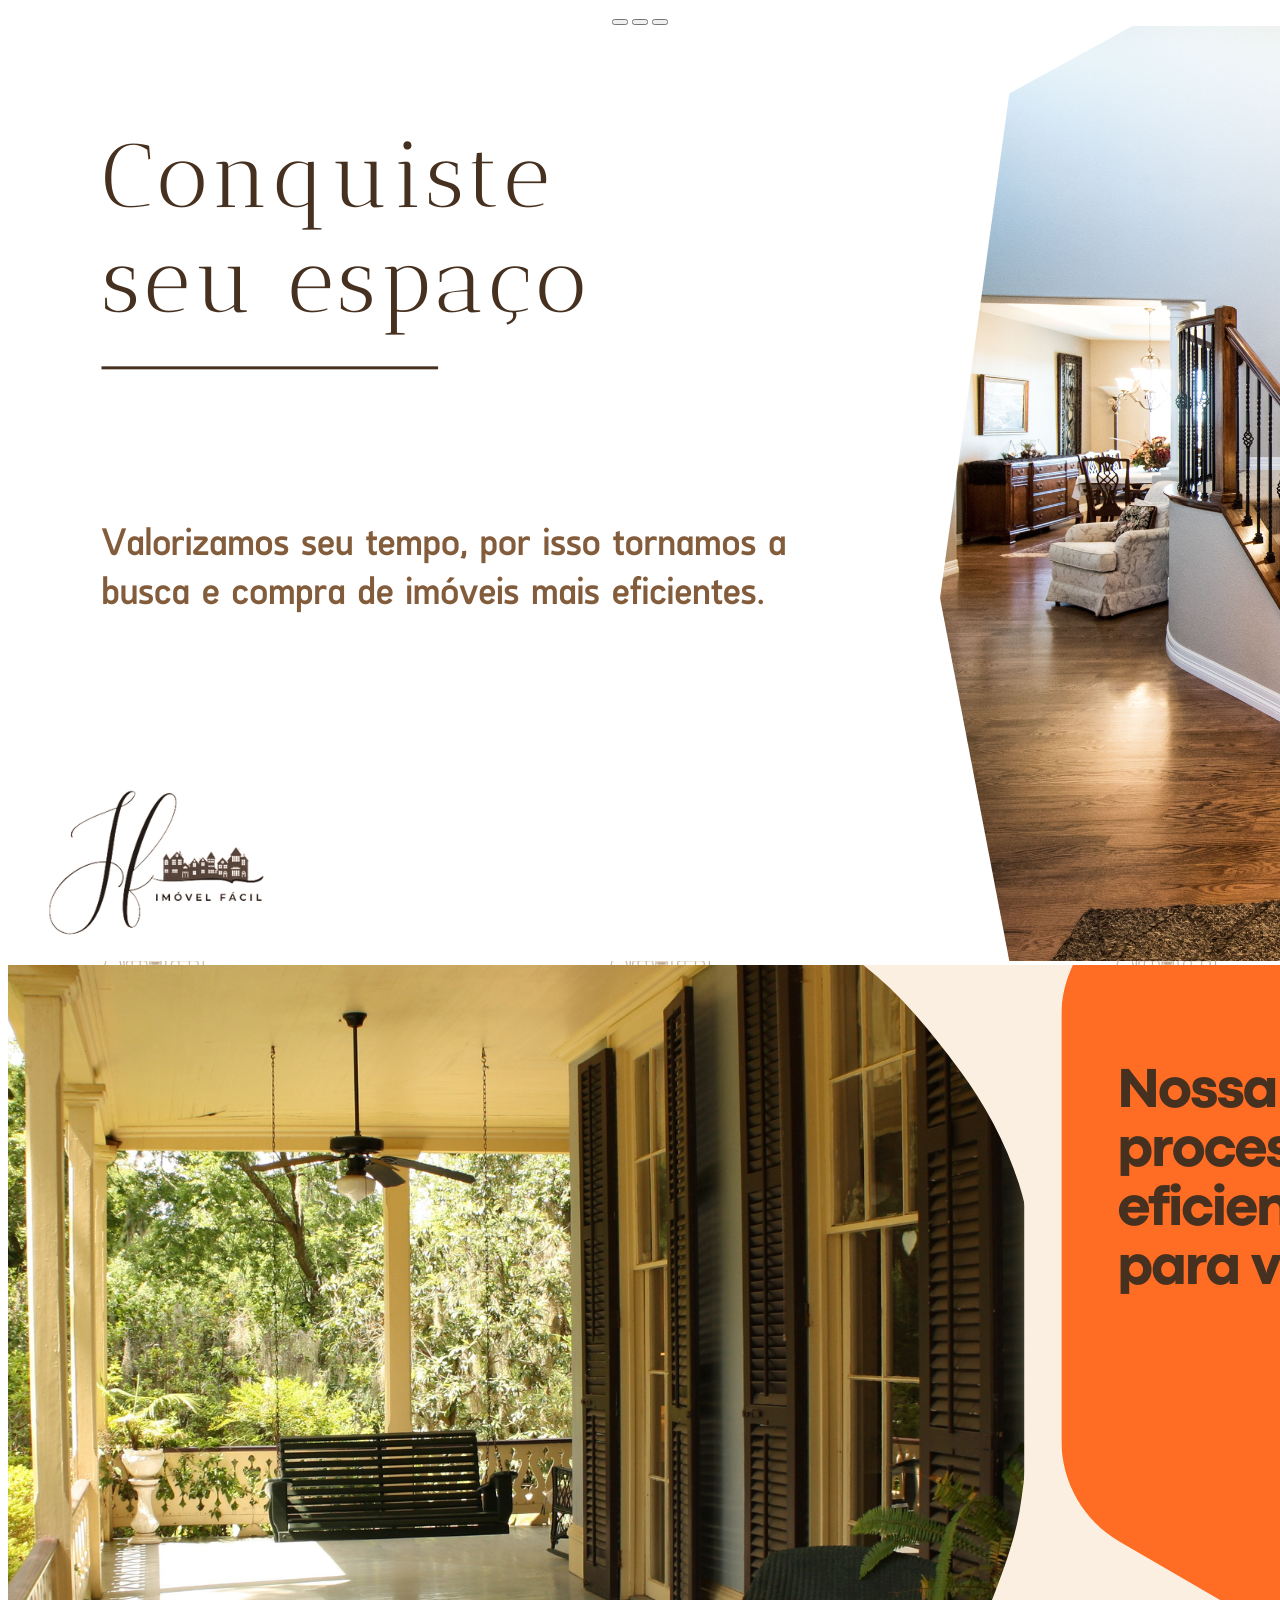
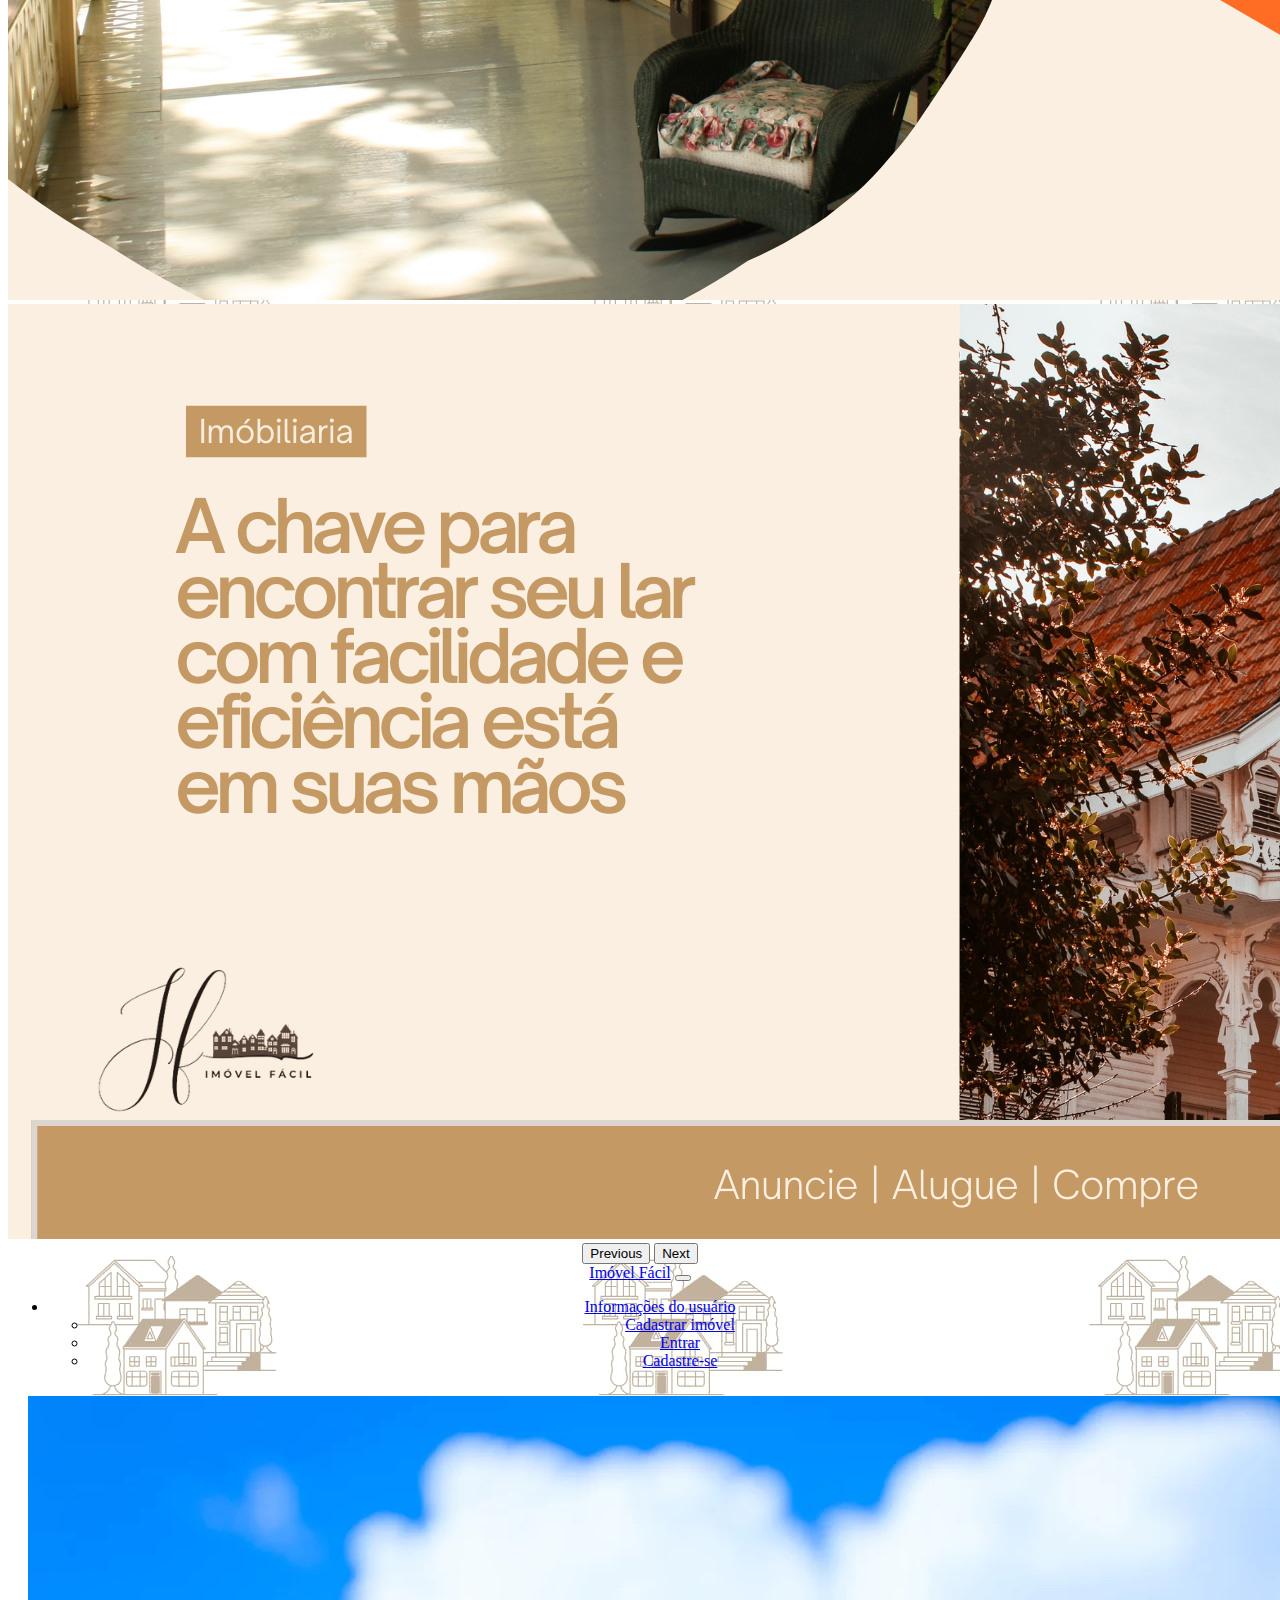
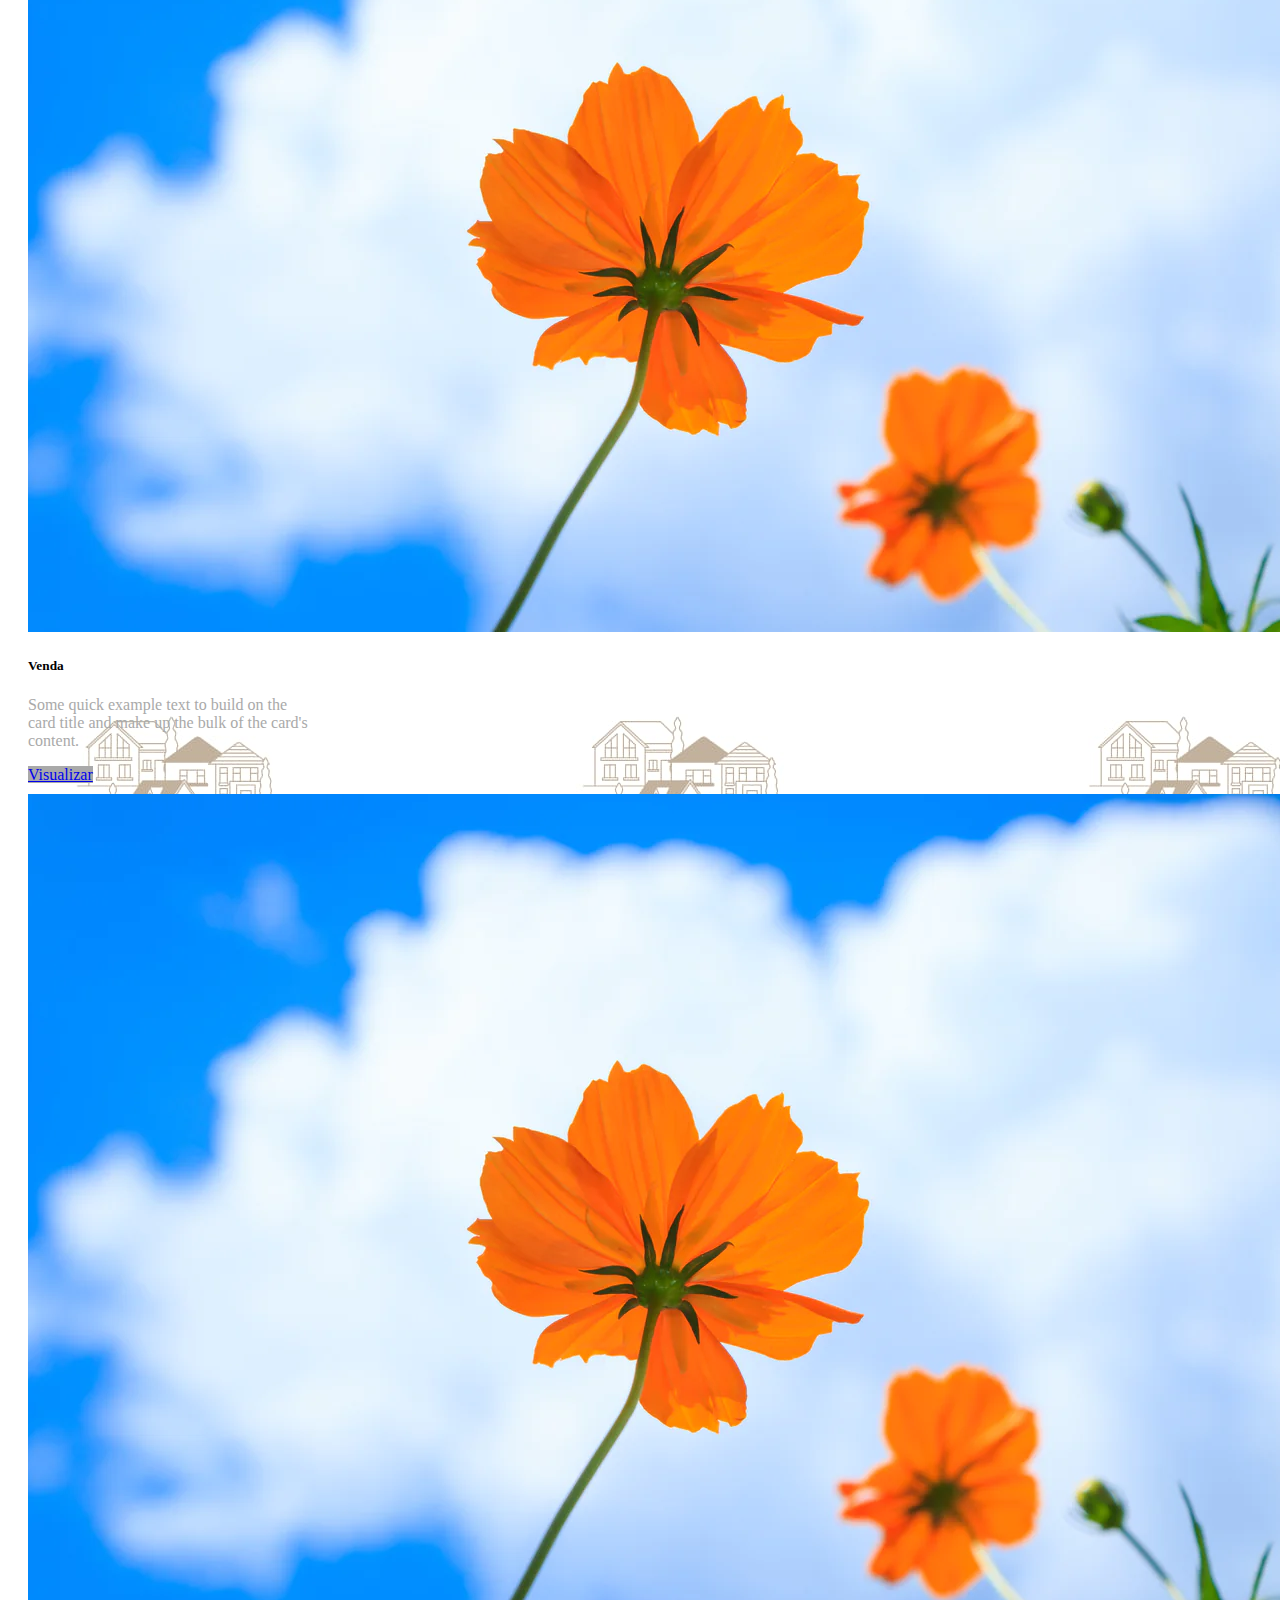
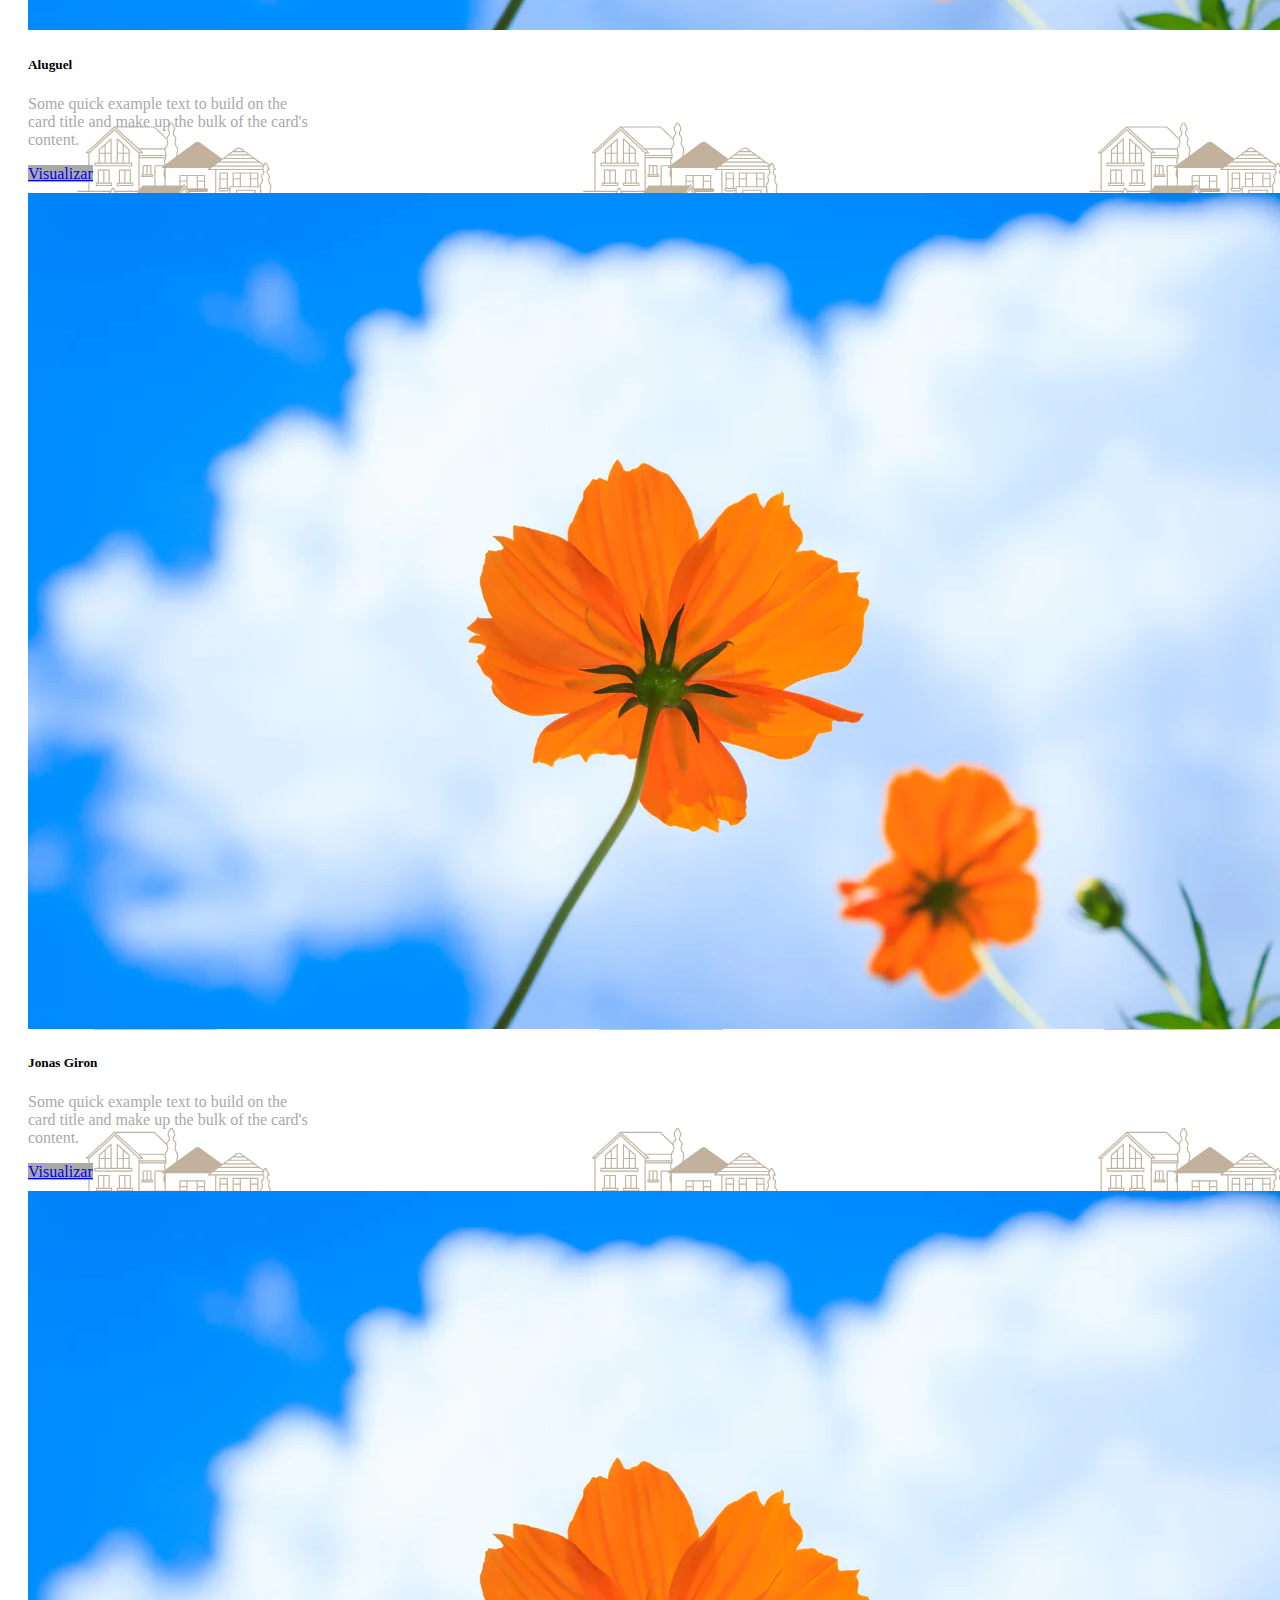
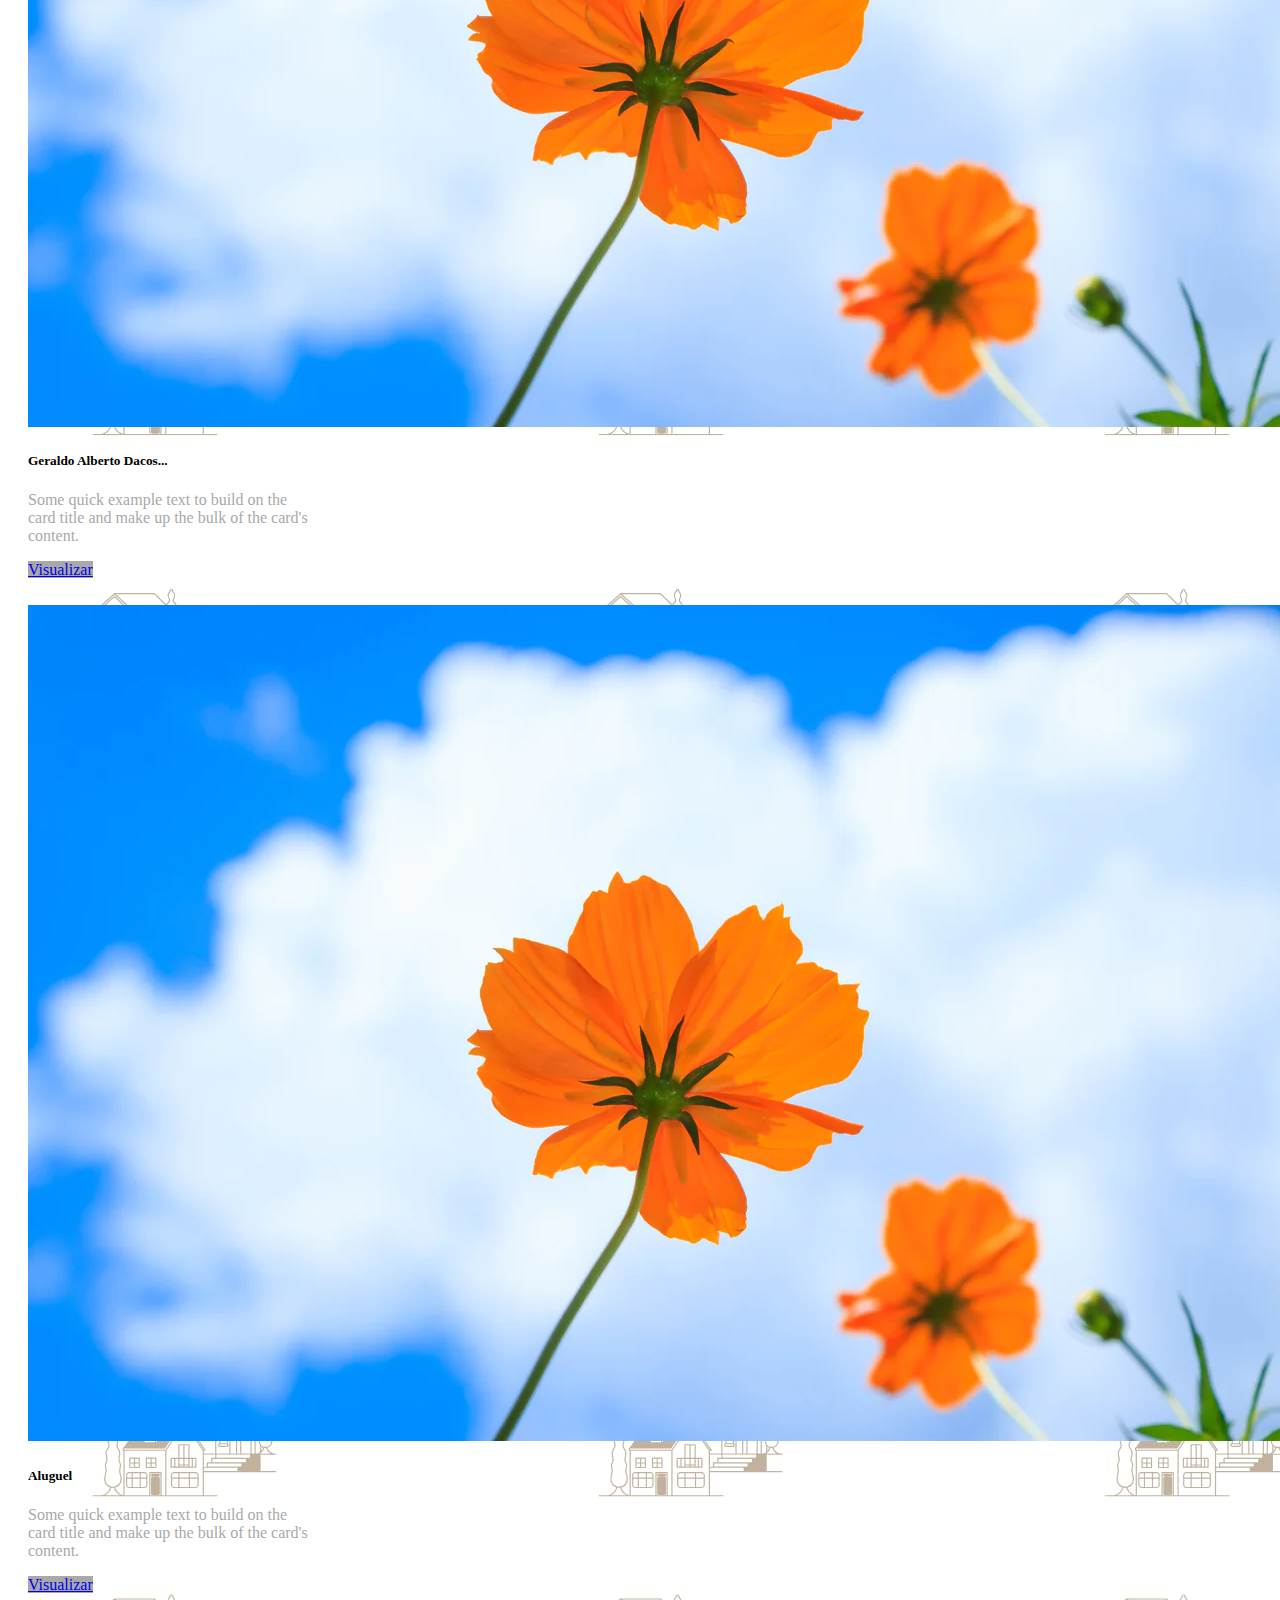
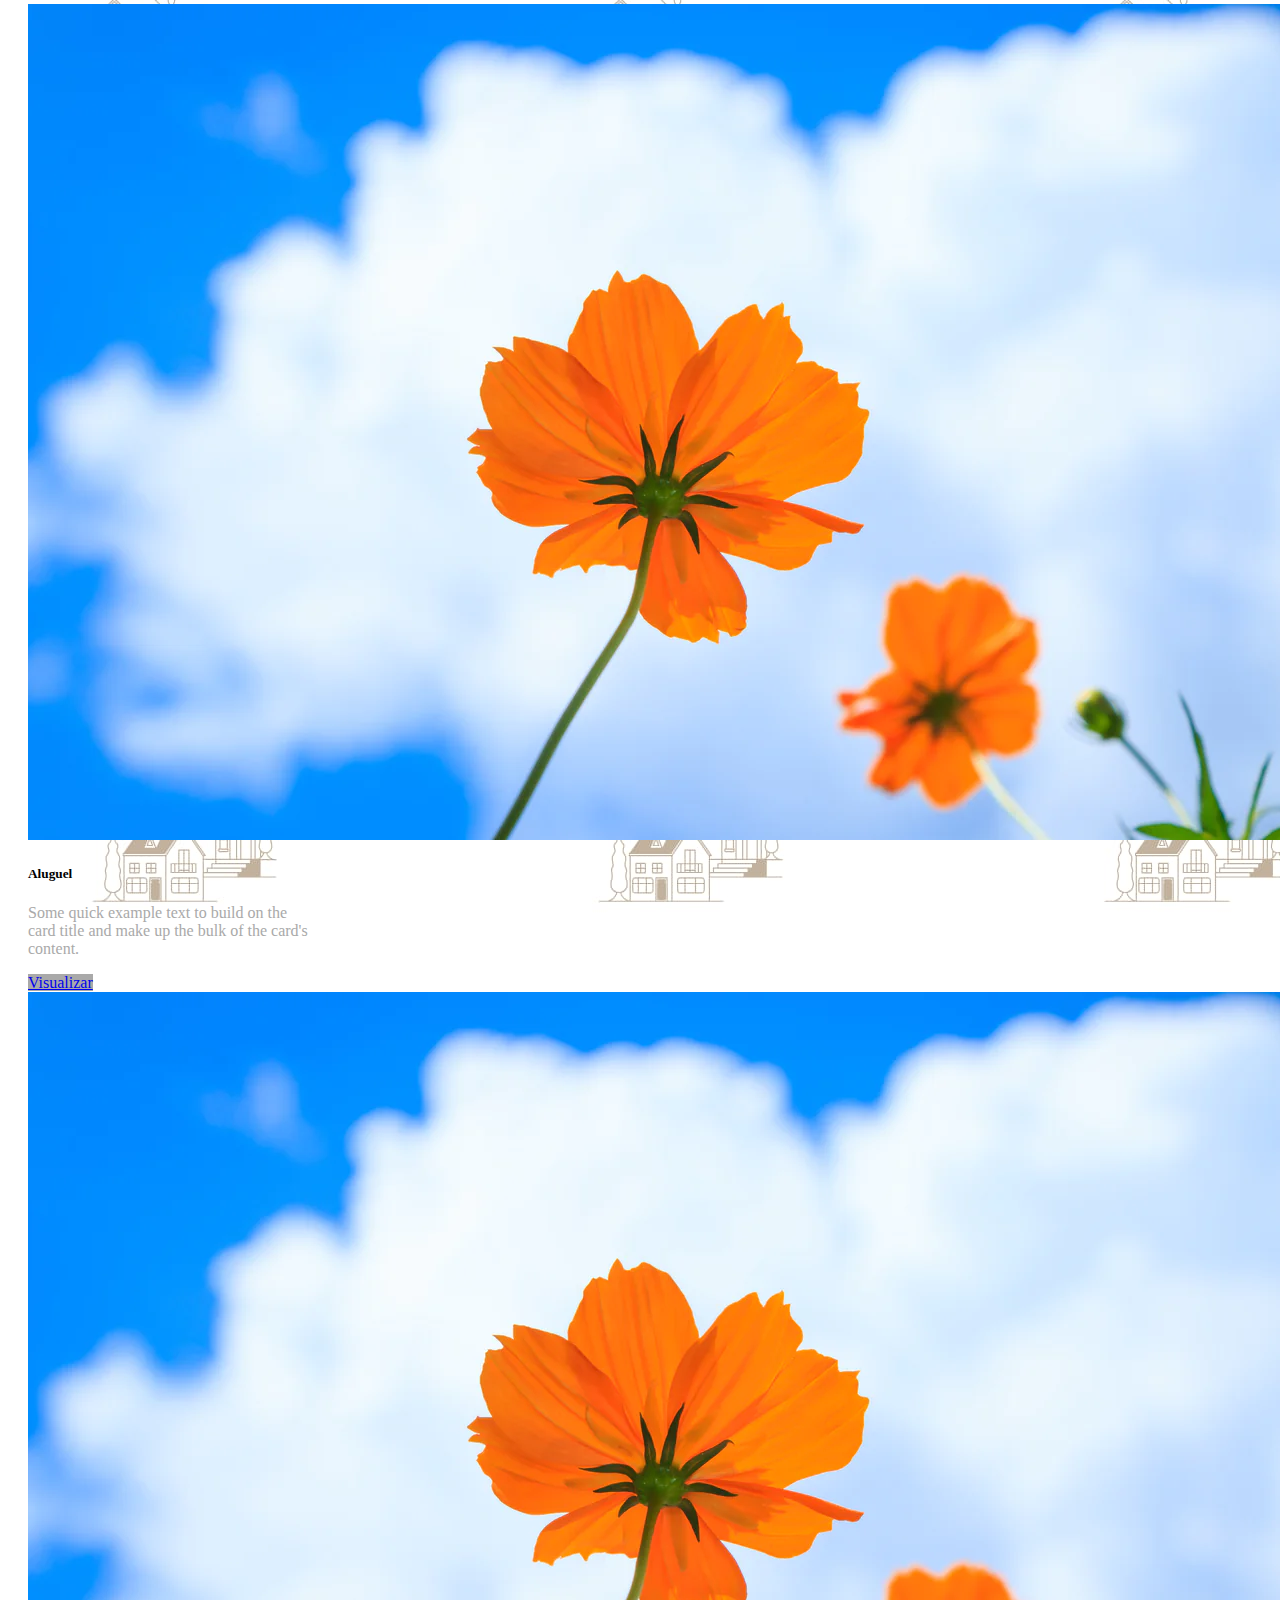
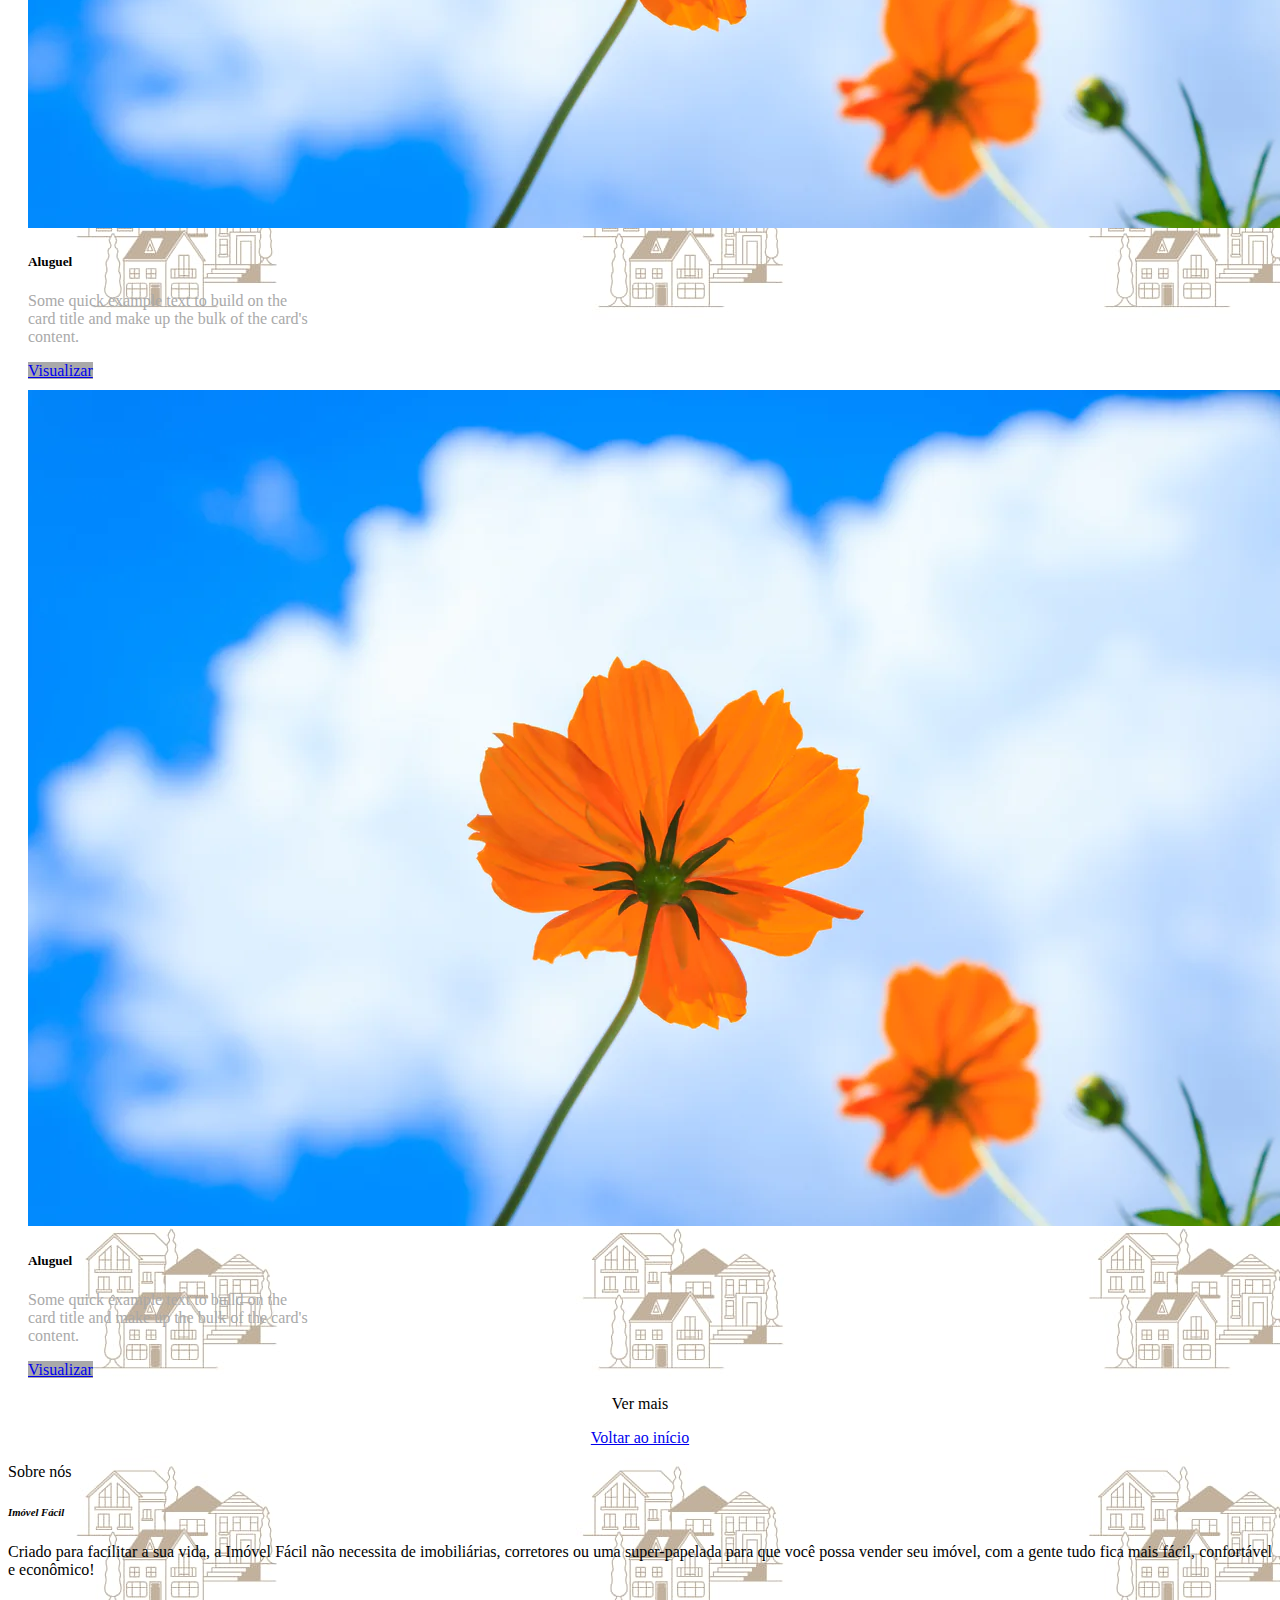
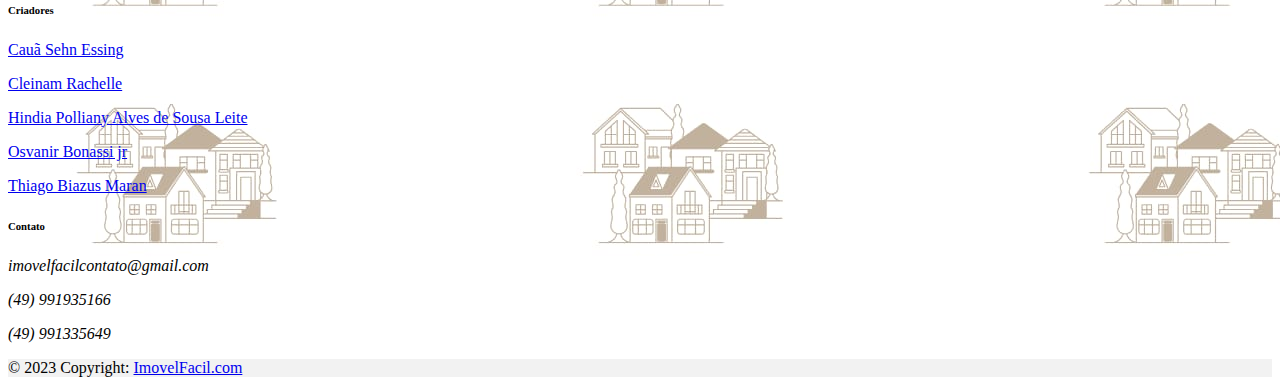
<file: index.html>
<!doctype html>
<html lang="pt-br">

<head>
    <style>
        body{
            background-image: url('imagens/bg1.jpg') !important;
        }
    </style>
    <link rel="stylesheet" type="text/css" href="css/index.css">

    <link rel="icon" href="imagens/If.png" type="image/x-icon">
    <meta charset="utf-8">
    <meta name="viewport" content="width=device-width, initial-scale=1">
    <title>Imóvel Fácil</title>
    <link href="https://cdn.jsdelivr.net/npm/bootstrap@5.3.2/dist/css/bootstrap.min.css" rel="stylesheet"
        integrity="sha384-T3c6CoIi6uLrA9TneNEoa7RxnatzjcDSCmG1MXxSR1GAsXEV/Dwwykc2MPK8M2HN" crossorigin="anonymous">
</head>

<body>
    <center>

        <!-- Carrosel -->

        <div id="carouselExampleIndicators" class="carousel slide">

            <div class="carousel-indicators">
                <button type="button" data-bs-target="#carouselExampleIndicators" data-bs-slide-to="0" class="active"
                    aria-current="true" aria-label="Slide 1"></button>
                <button type="button" data-bs-target="#carouselExampleIndicators" data-bs-slide-to="1"
                    aria-label="Slide 2"></button>
                <button type="button" data-bs-target="#carouselExampleIndicators" data-bs-slide-to="2"
                    aria-label="Slide 3"></button>
            </div>

            <div class="carousel-inner">
                <div class="carousel-item active">
                    <!--img-fluid-->
                    <img src="imagens/Anuncie__Alugue__Compre_(1).png" class="d-block w-100" alt="1">
                </div>
                <div class="carousel-item">
                    <img src="imagens/Anuncie__Alugue__Compre.png" class="d-block w-100" alt="2">
                </div>
                <div class="carousel-item">
                    <img src="imagens/Imagem_3.png" class="d-block w-100" alt="3">
                </div>
            </div>

            <button class="carousel-control-prev" type="button" data-bs-target="#carouselExampleIndicators"
                data-bs-slide="prev">
                <span class="carousel-control-prev-icon" aria-hidden="true"></span>
                <span class="visually-hidden">Previous</span>
            </button>
            <button class="carousel-control-next" type="button" data-bs-target="#carouselExampleIndicators"
                data-bs-slide="next">
                <span class="carousel-control-next-icon" aria-hidden="true"></span>
                <span class="visually-hidden">Next</span>
            </button>
        </div>


        <script src="https://cdn.jsdelivr.net/npm/bootstrap@5.3.2/dist/js/bootstrap.bundle.min.js"
            integrity="sha384-C6RzsynM9kWDrMNeT87bh95OGNyZPhcTNXj1NW7RuBCsyN/o0jlpcV8Qyq46cDfL"
            crossorigin="anonymous"></script>


        <!--header-->

        <nav class="navbar navbar-expand-lg bg-light">
            <div class="container-fluid">
                <a class="navbar-brand" href="#">Imóvel Fácil</a>

                <button class="navbar-toggler" type="button" data-bs-toggle="collapse"
                    data-bs-target="#navbarNavDropdown" aria-controls="navbarNavDropdown" aria-expanded="false"
                    aria-label="Toggle navigation">
                    <span class="navbar-toggler-icon"></span>
                </button>

                <!--<div class="collapse navbar-collapse" id="navbarNavDropdown">
                    <ul class="navbar-nav">
                        <li class="nav-item">
                            <a class="nav-link active" aria-current="page" href="#">Home</a>
                        </li>

                        <li class="nav-item dropdown">
                            <a class="nav-link dropdown-toggle active" href="#" role="button" data-bs-toggle="dropdown"
                                aria-expanded="false">
                                Filtros
                            </a>

                            <ul class="dropdown-menu">
                                <li class="dropdown" id="localizacao-dropdown">
                                    <a class="dropdown-item dropdown-toggle" href="#" role="button"
                                        data-bs-toggle="dropdown" aria-expanded="false">
                                        Localização
                                    </a>
                                    <ul class="dropdown-menu">
                                        <li><a class="dropdown-item" href="#">cidade</a></li>-->
                <!--adicionar cidades / pegar por estado-->
                <!--</ul>
                                </li>

                                <li class="dropdown" id="especie-dropdown">
                                    <a class="dropdown-item dropdown-toggle" href="#" role="button"
                                        data-bs-toggle="dropdown" aria-expanded="false">
                                        Espécie
                                    </a>
                                    <ul class="dropdown-menu">
                                        <li><a class="dropdown-item" href="#">Apartamento</a></li>
                                        <li><a class="dropdown-item" href="#">Casa</a></li>
                                    </ul>
                                </li>

                                <li class="dropdown" id="tipo_operacao-dropdown">
                                    <a class="dropdown-item dropdown-toggle" href="#" role="button"
                                        data-bs-toggle="dropdown" aria-expanded="false">
                                        Contrato
                                    </a>
                                    <ul class="dropdown-menu">
                                        <li><a class="dropdown-item" href="#">Compra</a></li>
                                        <li><a class="dropdown-item" href="#">Aluguel</a></li>
                                    </ul>
                                </li>

                                <li class="dropdown" id="zona-dropdown">
                                    <a class="dropdown-item dropdown-toggle" href="#" role="button"
                                        data-bs-toggle="dropdown" aria-expanded="false">
                                        Zona
                                    </a>
                                    <ul class="dropdown-menu">
                                        <li><a class="dropdown-item" href="#">Urbana</a></li>
                                        <li><a class="dropdown-item" href="#">Rural</a></li>
                                    </ul>
                                </li>

                                <li class="dropdown" id="tamanho_terreno-dropdown">
                                    <a class="dropdown-item dropdown-toggle" href="#" role="button"
                                        data-bs-toggle="dropdown" aria-expanded="false">
                                        Área do terreno
                                    </a>
                                    <ul class="dropdown-menu">
                                        <li><a class="dropdown-item" href="#">Abaixo de 100m²</a></li>
                                        <li><a class="dropdown-item" href="#">100m² até 250m²</a></li>
                                        <li><a class="dropdown-item" href="#">250m² até 500m²</a></li>
                                        <li><a class="dropdown-item" href="#">500m² até 1000m²</a></li>
                                        <li><a class="dropdown-item" href="#">1000m² até 5000m²</a></li>
                                        <li><a class="dropdown-item" href="#">5000m² até 1 hectare</a></li>
                                        <li><a class="dropdown-item" href="#">1 hectare até 10 hectares</a></li>-->
                <!--definir os tamanhos (de 25m² a 45m² por exemplo)-->
                <!--</ul>
                                </li>

                                <li class="dropdown" id="tamanho_moradia-dropdown">
                                    <a class="dropdown-item dropdown-toggle" href="#" role="button"
                                        data-bs-toggle="dropdown" aria-expanded="false">
                                        Área da moradia
                                    </a>
                                    <ul class="dropdown-menu">
                                        <li><a class="dropdown-item" href="#">Abaixo de 40m²</a></li>-->
                <!--talvez adicionar algo diferente de um href-->
                <!--<li><a class="dropdown-item" href="#">40m² até 70m²</a></li>
                                        <li><a class="dropdown-item" href="#">70m² até 100m²</a></li>
                                        <li><a class="dropdown-item" href="#">Acima de 100m²</a></li>
                                    </ul>
                                </li>
                            </ul>
                        </li>
                    </ul>
                    </ul>-->


                <ul class="navbar-nav right"> <!-- Adiciona ml-auto para posicionar à direita -->
                    <li class="nav-item">
                        <a class="nav-link" href="infoUsuario.html">Informações do usuário</a>
                      </li>

                    <ul class="navbar-nav right"> <!-- Adiciona ml-auto para posicionar à direita -->
                        
                            <li class="nav-item">
                                <a class="nav-link" href="cadastroImoveis.html">Cadastrar imóvel</a>
                              </li>
                        

                        <!--Botões da navbar-->

                        <li class="nav-item">
                            <a class="nav-link" href="telaLogin.html">Entrar</a>
                          </li>


                          <li class="nav-item">
                            <a class="nav-link" href="telaCadastro.html">Cadastre-se</a>
                          </li>
                    </ul>
            </div>
            </div>
        </nav>

    </center>

    <p>
    <p>
    <p> <!--apagar os containers desnecessários ao implementar a api -->
        <!--1°-->
    <div class="container">
        <div class="row justify-content-center">
            <div class="col-md-4 card al album" style="width: 18rem;">
                <img src="imagens/flor.jpg" class="card-img-left ft" alt="...">
                <div class="card-body">
                    <h5 class="card-title">Venda</h5> <!--nome da casa ou do proprietario. pode ser compra/aluguel-->
                    <p class="card-text txt-album">Some quick example text to build on the card title and make up the
                        bulk of the
                        card's content.</p> <!-- uma descrição do produto-->
                    <a href="#" class="btn btn-primary btn-album">Visualizar</a>
                </div>
            </div>

            <div class="col-md-4  card al album" style="width: 18rem;">
                <img src="imagens/flor.jpg" class="card-img-top ft" alt="...">
                <div class="card-body">
                    <h5 class="card-title">Aluguel</h5> <!--nome da casa ou do proprietario. pode ser compra/aluguel-->
                    <p class="card-text txt-album">Some quick example text to build on the card title and make up the
                        bulk of the
                        card's content.</p> <!-- uma descrição do produto-->
                    <a href="#" class="btn btn-primary btn-album">Visualizar</a>
                </div>
            </div>

            <div class="col-md-4  card al album" style="width: 18rem;">
                <img src="imagens/flor.jpg" class="card-img-top ft" alt="...">
                <div class="card-body">
                    <h5 class="card-title">Jonas Giron</h5>
                    <!--nome da casa ou do proprietario. pode ser compra/aluguel-->
                    <p class="card-text txt-album">Some quick example text to build on the card title and make up the
                        bulk of the
                        card's content.</p> <!-- uma descrição do produto-->
                    <a href="#" class="btn btn-primary btn-album">Visualizar</a>
                </div>
            </div>

            <div class="col-md-4  card al album" style="width: 18rem;">
                <img src="imagens/flor.jpg" class="card-img-top ft" alt="...">
                <div class="card-body">
                    <h5 class="card-title">Geraldo Alberto Dacos...</h5>
                    <!--nome da casa ou do proprietario. pode ser compra/aluguel-->
                    <p class="card-text txt-album">Some quick example text to build on the card title and make up the
                        bulk of the
                        card's content.</p> <!-- uma descrição do produto-->
                    <a href="#" class="btn btn-primary btn-album">Visualizar</a>
                </div>
            </div>
        </div>
    </div>
    <p>
        <!--2°-->
    <div class="container">
        <div class="row justify-content-center">
            <div class="col-md-4 card al album" style="width: 18rem;">
                <img src="imagens/flor.jpg" class="card-img-left ft" alt="...">
                <div class="card-body">
                    <h5 class="card-title">Aluguel</h5> <!--nome da casa ou do proprietario. pode ser compra/aluguel-->
                    <p class="card-text txt-album">Some quick example text to build on the card title and make up the
                        bulk of the
                        card's content.</p> <!-- uma descrição do produto-->
                    <a href="#" class="btn btn-primary btn-album">Visualizar</a>
                </div>
            </div>

            <div class="col-md-4 card al album" style="width: 18rem;">
                <img src="imagens/flor.jpg" class="card-img-top ft" alt="...">
                <div class="card-body">
                    <h5 class="card-title">Aluguel</h5> <!--nome da casa ou do proprietario. pode ser compra/aluguel-->
                    <p class="card-text txt-album">Some quick example text to build on the card title and make up the
                        bulk of the
                        card's content.</p> <!-- uma descrição do produto-->
                    <a href="#" class="btn btn-primary btn-album">Visualizar</a>
                </div>
            </div>

            <div class="col-md-4 card al album" style="width: 18rem;">
                <img src="imagens/flor.jpg" class="card-img-top" alt="...">
                <div class="card-body">
                    <h5 class="card-title">Aluguel</h5> <!--nome da casa ou do proprietario. pode ser compra/aluguel-->
                    <p class="card-text txt-album">Some quick example text to build on the card title and make up the
                        bulk of the
                        card's content.</p> <!-- uma descrição do produto-->
                    <a href="#" class="btn btn-primary btn-album">Visualizar</a>
                </div>
            </div>

            <div class="col-md-4 card al album" style="width: 18rem;">
                <img src="imagens/flor.jpg" class="card-img-top ft" alt="...">
                <div class="card-body">
                    <h5 class="card-title">Aluguel</h5> <!--nome da casa ou do proprietario. pode ser compra/aluguel-->
                    <p class="card-text txt-album">Some quick example text to build on the card title and make up the
                        bulk of the
                        card's content.</p> <!-- uma descrição do produto-->
                    <a href="#" class="btn btn-primary btn-album">Visualizar</a>
                </div>
            </div>
        </div>
    </div>
    <p>
    <p>
    <p>
        <center>
            Ver mais <!--função que deixa ver mais imóveis-->
            <p>
            <p>
                <a class="nav-link" aria-current="page" href="#">Voltar ao início</a>
        </center>
    <p>
    <p>



        <!-- Footer -->
    <footer class="text-center text-lg-start bg-light text-muted">
        <!-- Section: Social media -->
        <section class="d-flex justify-content-center justify-content-lg-between p-4 border-bottom">
            <!-- Left -->
            <div class="me-5 d-none d-lg-block">
                <span>Sobre nós</span>
            </div>
            <!-- Left -->

            <!-- Right -->
            <div>
                <a href="" class="me-4 text-reset">
                    <i class="fab fa-facebook-f"></i>
                </a>
                <a href="" class="me-4 text-reset">
                    <i class="fab fa-twitter"></i>
                </a>
                <a href="" class="me-4 text-reset">
                    <i class="fab fa-google"></i>
                </a>
                <a href="" class="me-4 text-reset">
                    <i class="fab fa-instagram"></i>
                </a>
                <a href="" class="me-4 text-reset">
                    <i class="fab fa-linkedin"></i>
                </a>
                <a href="" class="me-4 text-reset">
                    <i class="fab fa-github"></i>
                </a>
            </div>
            <!-- Right -->
        </section>
        <!-- Section: Social media -->

        <!-- Section: Links  -->
        <section class="">
            <div class="container text-center text-md-start mt-5">
                <!-- Grid row -->
                <div class="row mt-3">
                    <!-- Grid column -->
                    <div class="col-md-3 col-lg-4 col-xl-3 mx-auto mb-4">
                        <!-- Content -->
                        <h6 class="text-uppercase fw-bold mb-4">
                            <i class="fas fa-gem me-3">Imóvel Fácil</i>
                        </h6>
                        <p style="text-align: justify;" s>
                            Criado para facilitar a sua vida, a Imóvel Fácil não necessita de imobiliárias, corretores
                            ou uma super-papelada para que você possa vender seu imóvel, com a gente tudo fica mais
                            fácil, confortável e econômico!
                        </p>
                    </div>
                    <!-- Grid column -->

                    <!-- Grid column -->
                    <div class="col-md-2 col-lg-2 col-xl-2 mx-auto mb-4">
                        <!-- Links -->
                        <h6 class="text-uppercase fw-bold mb-4">
                            Criadores
                        </h6>
                        <p>
                            <a href="#" class="text-reset">Cauã Sehn Essing</a>
                        </p>
                        <p>
                            <a href="https://www.instagram.com/cleinam_r/" class="text-reset">Cleinam Rachelle</a>
                        </p>
                        <p>
                            <a href="#!" class="text-reset">Hindia Polliany Alves de Sousa Leite</a>
                        </p>
                        <p>
                            <a href="#!" class="text-reset">Osvanir Bonassi jr</a>
                        </p>
                        <p>
                            <a href="https://www.instagram.com/thigas_bm/" class="text-reset">Thiago Biazus Maran</a>
                        </p>
                    </div>
                    <!-- Grid column -->

                    <!-- Grid column -->

                    <!-- Grid column -->

                    <!-- Grid column -->
                    <div class="col-md-4 col-lg-3 col-xl-3 mx-auto mb-md-0 mb-4">
                        <!-- Links -->
                        <h6 class="text-uppercase fw-bold mb-4">Contato</h6>
                        <p>
                            <i class="fas fa-envelope me-3">imovelfacilcontato@gmail.com</i>

                        </p>
                        <p><i class="fas fa-phone me-3">(49) 991935166</i></p>
                        <p><i class="fas fa-print me-3">(49) 991335649</i></p>
                    </div>
                    <!-- Grid column -->
                </div>
                <!-- Grid row -->
            </div>
        </section>
        <!-- Section: Links  -->

        <!-- Copyright -->
        <div class="text-center p-4" style="background-color: rgba(0, 0, 0, 0.05);">
            © 2023 Copyright:
            <a class="text-reset fw-bold" href="...">ImovelFacil.com</a>
        </div>
        <!-- Copyright -->
    </footer>
    <!-- Footer -->

</body>

<script>
    // Adicionar funcionalidade ao submenu "Localização"
    /*document.getElementById('localizacao-dropdown').addEventListener('mouseover', function () {
        this.querySelector('.dropdown-menu').classList.add('show');
    });

    document.getElementById('localizacao-dropdown').addEventListener('mouseout', function () {
        this.querySelector('.dropdown-menu').classList.remove('show');
    });

    // Adicionar funcionalidade ao submenu "Categoria"
    document.getElementById('especie-dropdown').addEventListener('mouseover', function () {
        this.querySelector('.dropdown-menu').classList.add('show');
    });

    document.getElementById('especie-dropdown').addEventListener('mouseout', function () {
        this.querySelector('.dropdown-menu').classList.remove('show');
    });

    // Adicionar funcionalidade ao submenu "Contrato(tipo_operacao)"
    document.getElementById('tipo_operacao-dropdown').addEventListener('mouseover', function () {
        this.querySelector('.dropdown-menu').classList.add('show');
    });

    document.getElementById('tipo_operacao-dropdown').addEventListener('mouseout', function () {
        this.querySelector('.dropdown-menu').classList.remove('show');
    });

    // Adicionar funcionalidade ao submenu "zona"
    document.getElementById('zona-dropdown').addEventListener('mouseover', function () {
        this.querySelector('.dropdown-menu').classList.add('show');
    });

    document.getElementById('zona-dropdown').addEventListener('mouseout', function () {
        this.querySelector('.dropdown-menu').classList.remove('show');
    });

    // Adicionar funcionalidade ao submenu "area terreno"
    document.getElementById('tamanho_terreno-dropdown').addEventListener('mouseover', function () {
        this.querySelector('.dropdown-menu').classList.add('show');
    });

    document.getElementById('tamanho_terreno-dropdown').addEventListener('mouseout', function () {
        this.querySelector('.dropdown-menu').classList.remove('show');
    });

    // Adicionar funcionalidade ao submenu "area moradia"
    document.getElementById('tamanho_moradia-dropdown').addEventListener('mouseover', function () {
        this.querySelector('.dropdown-menu').classList.add('show');
    });

    document.getElementById('tamanho_moradia-dropdown').addEventListener('mouseout', function () {
        this.querySelector('.dropdown-menu').classList.remove('show');
    });*/
</script>

</html>
</file>
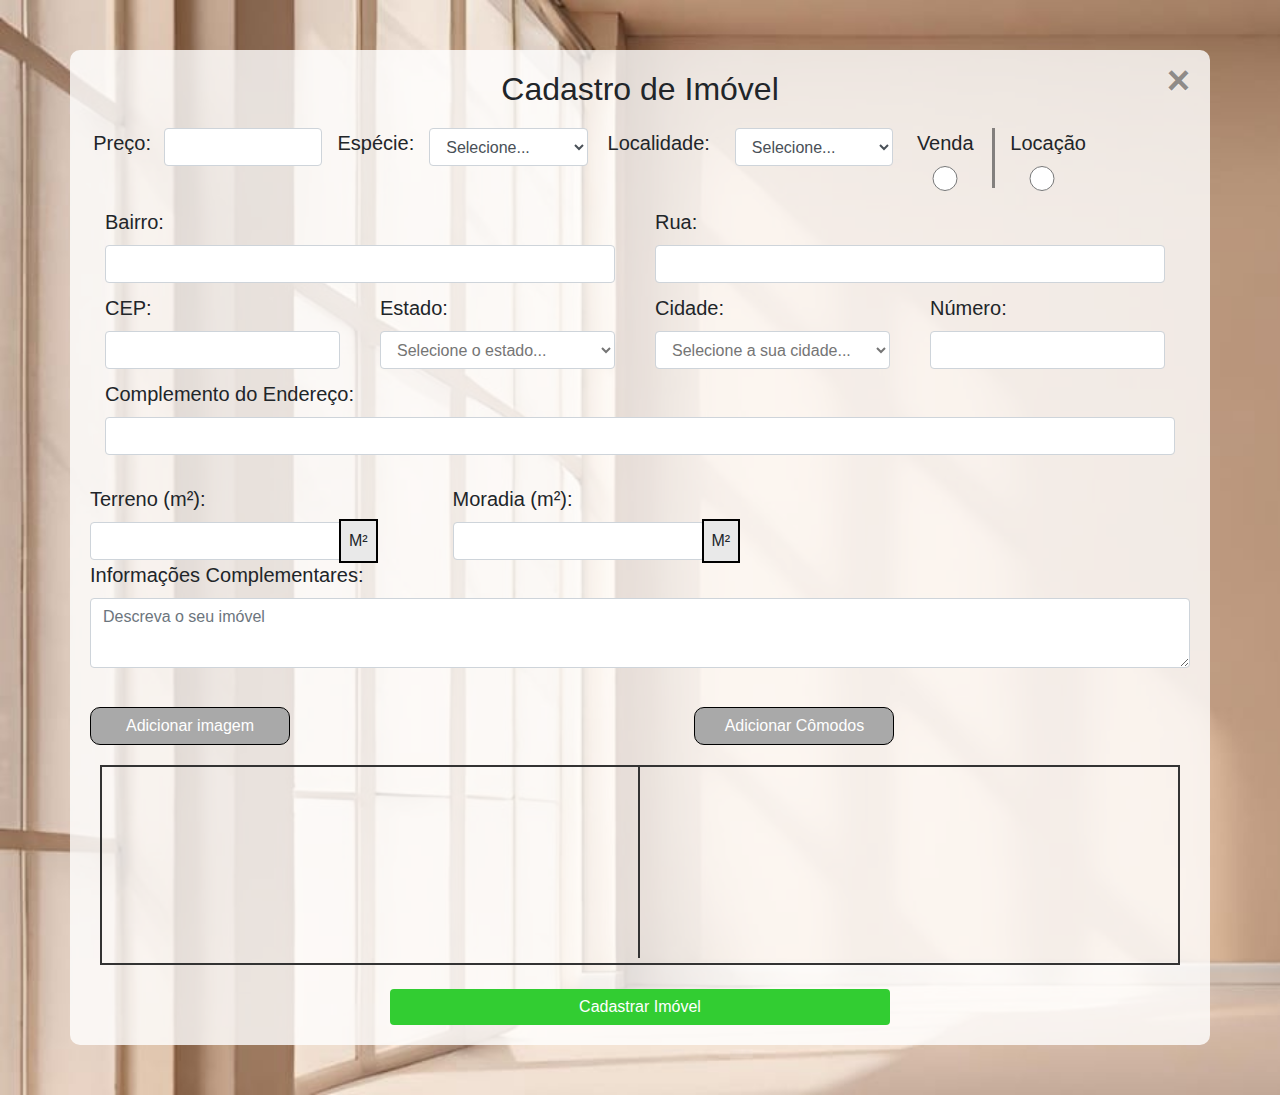
<file: cadastroImoveis.html>
<html>

<head>
    <meta charset="utf-8">
    <meta name="viewport" content="width=device-width, initial-scale=1">
    <title>Cadastro de Imóvel</title>
    <link rel="stylesheet" href="https://maxcdn.bootstrapcdn.com/bootstrap/4.5.2/css/bootstrap.min.css">

    <style>
        body {
            background-image: url('imagens/bg2.jpg') !important;
        }

        .medida {
            width: 100px !important;
            height: 40px !important;
            margin-left: 190px !important;

        }

        .quantidade {
            width: 80px;
            margin-left: 270px;
        }

        .comodolbl {
            margin-left: -40px;
        }

        .comodo {
            width: 300px !important;
            margin-left: 2px !important;
        }

        .container_img {

            float: right !important;
        }

        .coitainer_comodo {

            float: left !important;
        }
    </style>

    <link rel="stylesheet" type="text/css" href="css/cadastroImoveis.css">
</head>

<body>

    <div class="container">
        <a class="ax" href="outro_arquivo.html">
            <button type="button" class="close x" aria-label="Close">
                <span aria-hidden="true">×</span>
            </button>
        </a>
        <h2>Cadastro de Imóvel</h2>

        <!-- LINHA 1: inputs {modelo e preço} -->
        <center>
            <form id="cad_imovel" method="post" enctype="multipart/form-data" action="/imovel">
                <div class="form-group row ">
                    <label for="preco" class="col-sm-1 preco ">Preço:</label>
                    <div class="col-sm-2 ">
                        <input type="text" class="form-control " style="text-align: right;" id="valor" name="valor"
                            required="required">
                    </div>

                    <label for="modelo" class="col-sm-1. modelo ">Espécie:</label>
                    <div class="col-sm-2">
                        <select class="form-control" id="modelo" name="modelo" required="required">
                            <option>Selecione...</option>
                            <option value="casa">Casa</option>
                            <option value="apartamento">Apartamento</option>
                            <option value="terreno">Terreno</option>
                            <option value="terreno_casa">Terreno com Casa</option>
                            <option value="sitio">Sítio</option>
                            <option value="sala_comerceial">Sala comercial</option>
                            <option value="barracao">Barracão</option>
                            <option value="kitnet">Kitnet</option>
                        </select>
                    </div>

                    <label for="localidade" class="col-sm-1. localidade">Localidade:</label>
                    <div class="col-sm-2">
                        <select class="form-control localidade1" id="localidade" name="localidade" required="required">
                            <option>Selecione...</option>
                            <option value="Rural">Rural</option>
                            <option value="Urbano">Urbano</option>
                        </select>


                    </div>
                    <div class="col-md-1">
                        <label for="tipo_venda"> Venda</label>
                        <input type="radio" class="form-control" id="tipo_venda" name="tipo_operacao"
                            style="height:25px;width:50px;" required="required">
                    </div>
                    <div
                        style="border-right:0px;border-top:0px;border-bottom:0px;border-left:3px;border-style:solid;border-color:rgba(81,80,80,0.692);height:60px;">
                    </div>
                    <div class=" col-sm-1">
                        <label for="tipo_locacao"> Locação</label>
                        <input type="radio" class="form-control" style=" height:25px;width:50px;" id="wtipo_locacao"
                            name="tipo_operacao" required="required">
                    </div>
                </div>
        </center>

        <!-- LINHA 2: inputs {bairro e rua} -->
        <div class="form-group bairro-rua">
            <div class="form-group col-md-6">
                <label for="bairro">Bairro:</label>
                <input type="text" class="form-control" id="bairro" name="bairro" required="required">
            </div>
            <div class="form-group col-md-6">
                <label for="rua">Rua:</label>
                <input type="text" class="form-control" id="rua" name="rua" required="required">
            </div>
        </div>

        <!-- LINHA 3: inputs {cep, estado, cidade e numero} -->
        <div class="form-group cep-estado-cidade-numero">
            <div class="form-group col-md-3">
                <label for="cep">CEP:</label>
                <input type="number" class="form-control" id="cep" name="cep" required="required" pattern="\d{8}">

            </div>
            <div class="form-group col-md-3">
                <label for="estado">Estado:</label>
                <select class="form-control" name="uf_estado" id="uf_estado" required="required" style="color: #757575">
                    <option value="selected" selected>Selecione o estado...</option>
                    <option value="AC">Acre</option>
                    <option value="AL">Alagoas</option>
                    <option value="AP">Amapá</option>
                    <option value="AM">Amazonas</option>
                    <option value="BA">Bahia</option>
                    <option value="CE">Ceará</option>
                    <option value="DF">Distrito Federal</option>
                    <option value="ES">Espírito Santo</option>
                    <option value="GO">Goiás</option>
                    <option value="MA">Maranhão</option>
                    <option value="MT">Mato Grosso</option>
                    <option value="MS">Mato Grosso do Sul</option>
                    <option value="MG">Minas Gerais</option>
                    <option value="PA">Pará</option>
                    <option value="PB">Paraíba</option>
                    <option value="PR">Paraná</option>
                    <option value="PE">Pernambuco</option>
                    <option value="PI">Piauí</option>
                    <option value="RJ">Rio de Janeiro</option>
                    <option value="RN">Rio Grande do Norte</option>
                    <option value="RS">Rio Grande do Sul</option>
                    <option value="RO">Rondônia</option>
                    <option value="RR">Roraima</option>
                    <option value="SC">Santa Catarina</option>
                    <option value="SP">São Paulo</option>
                    <option value="SE">Sergipe</option>
                    <option value="TO">Tocantins</option>
                </select>
            </div>
            <div class="form-group col-md-3">
                <label for="cidade">Cidade:</label>
                <select class="form-control" name="cidade" id="cidade" required="required" style="color: #757575">
                    <option value="selected" selected>Selecione a sua cidade...</option>
                </select>

                <script>
                    const ufEstado = document.getElementById('uf_estado');
                    const idCidade = document.getElementById('cidade');

                    ufEstado.addEventListener('change', () => {
                        const selectedUf = ufEstado.value;

                        if (selectedUf !== 'selected') {

                            // Faz a solicitação AJAX para obter as cidades
                            fetch(`php/consulta.php?uf_estado=${selectedUf}`)
                                .then(response => response.json())
                                .then(data => {
                                    idCidade.innerHTML = '<option value="selected" selected>Selecione a sua cidade...</option>';
                                    data.forEach(cidades => {
                                        const option = document.createElement('option');
                                        option.value = cidades.id;
                                        option.textContent = cidades.nome;
                                        idCidade.appendChild(option);
                                    });
                                })
                                .catch(error => console.error('Erro na solicitação:', error));
                        } else {
                            idCidade.innerHTML = '<option value="selected" selected>Selecione a sua cidade...</option>';
                        }
                    });
                </script>
            </div>
            <div class="form-group col-md-3">
                <label for="numero">Número:</label>
                <input type="number" class="form-control" id="numero" name="numero" required="required">
            </div>
        </div>
        <div class="form-group col-md-12">
            <label for="complemento">Complemento do Endereço:</label>
            <input type="text" class="form-control" id="complemento" name="complemento">
        </div>
        <br>

        <!-- Linha 5: Área do terreno e Área construída -->
        <div class="form-group row">
            <div class="col-md-3 terrenominpt">
                <label for="area-terreno">Terreno (m²):</label>
                <input type="text" class="form-control" id="tamanho_terreno" style="text-align: right;"
                    name="tamanho_terreno" required="required" oninput="formatarNumero(this)" />
                <p class="pm2"> M²</p>
            </div>
            <div class="col-md-3 moradiaminpt">
                <label for="area-construida">Moradia (m²):</label>
                <input type="text" class="form-control" style="text-align: right;" id="tamanho_moradia"
                    name="tamanho_moradia" required="required" oninput="formatarNumero(this)" />
                <p class="pm2"> M²</p>
            </div>
        </div>

        <script>
            function formatarNumero(input) {
                // Remove todos os pontos e vírgulas da entrada
                const numero = input.value.replace(/[^0-9]/g, '');

                // Formata o número com milhares separados por ponto
                const numeroFormatado = Number(numero).toLocaleString('pt-BR');

                // Define o valor do input como o número formatado
                input.value = numeroFormatado;
            }
        </script>

        <!-- LINHA 6 : informações complementares  -->
        <div class="form-group">
            <label for="informacoes_complementares">Informações Complementares:</label>
            <textarea class="form-control" style="max-height: 70px; min-height: 70px;" id="info_complementares"
                name="info_complementares" placeholder="Descreva o seu imóvel" rows="3"></textarea>
        </div>
        <br>


        <!--LINHA 7-->
        <!-- Botão "Adicionar imagens" -->
        <button type="button" class="btn btn-primary addimg" onclick="addImageInput()">Adicionar imagem</button>

        <!-- Botão "Adicionar Comodo e Quantidade" -->
        <button type="button" class="btn btn-primary addimg2" onclick="addComodoAndQuantidadeRow()">Adicionar
            Cômodos</button>

        <div class="form-group row container_geral" id="imageAndComodoRows">
            <!-- LINHA 7: IMAGENS -->
            <div class="form-group col-md-6 imgdiv" id="imageRows">
            </div>

            <!-- LINHA 7: COMODO E QUANTIDADE -->
            <div class="form-group col-md-6" id="comodoAndQuantidadeRows">
            </div>
        </div>


        <!--Scripts abaixo!-->
        <script>


            function deleteImageDiv(button) {
                const parentDiv = button.parentElement;
                const imageRows = document.getElementById("imageRows");
                imageRows.removeChild(parentDiv);
            }

            function deleteComodoDiv(button) {
                const parentDiv = button.parentElement.parentElement;
                const comodoAndQuantidadeRows = document.getElementById("comodoAndQuantidadeRows");
                comodoAndQuantidadeRows.removeChild(parentDiv);
            }





            // Função para formatar o input do preço em moeda R$
            function formatCurrency(input) {
                // Remove todos os caracteres não numéricos do valor de entrada
                if (!input.value) {
                    return
                }


                var value = input.value.replace(/\D/g, '');


                // Formate o valor como uma moeda com R$ e duas casas decimais

                var formattedValue = (parseFloat(value) / 100).toLocaleString('pt-BR', {
                    style: 'currency',
                    currency: 'BRL',
                });

                // Atualize o valor no input
                input.value = formattedValue; ''
            }

            // Adicione um evento de input ao input do preço para formatar continuamente o valor
            var precoInput = document.getElementById('valor');
            precoInput.addEventListener('input', function () {
                formatCurrency(precoInput);
            });

        </script>

        <br><!-- BOTÃO PARA SALVAR!-->
        <center>
            <button type="submit" class="btn btn-success">Cadastrar Imóvel</button>
        </center>
    </div>

    <script src="https://cdn.jsdelivr.net/npm/bootstrap@5.3.2/dist/js/bootstrap.bundle.min.js"
        integrity="sha384-C6RzsynM9kWDrMNeT87bh95OGNyZPhcTNXj1NW7RuBCsyN/o0jlpcV8Qyq46cDfL"
        crossorigin="anonymous"></script>
    <script src="https://ajax.googleapis.com/ajax/libs/jquery/3.5.1/jquery.min.js"></script>
    <script src="https://cdnjs.cloudflare.com/ajax/libs/popper.js/1.16.0/umd/popper.min.js"></script>
    <script src="https://maxcdn.bootstrapcdn.com/bootstrap/4.5.2/js/bootstrap.min.js"></script>
    <script>
        function addImageInput() {
            const imageRows = document.getElementById("imageRows");
            const newRow = document.createElement("div");
            newRow.className = "input-group mb-3 col-md-11 coitainer_img";
            //Input das imagens na linha 410:
            newRow.innerHTML = `
    <input type="file" class="form-control imgipt" id="imagens" name="imagens" size="400" required="required">
        <button class="btn btn-danger btn_x" style="margin-top:10px;" onclick="deleteImageDiv(this)">X</button>
    `;
            imageRows.appendChild(newRow);
        }

        function addComodoAndQuantidadeRow() {
            const comodoAndQuantidadeRows = document.getElementById("comodoAndQuantidadeRows");
            const newRow = document.createElement("div");
            newRow.className = "form-group row coitainer_comodo";
            //input de comodos e quantidade  nas linhas 424 e 428:
            newRow.innerHTML = `
        <div class="form-group col-md-1" style="display: flex; align-items: center;">
        
            <input type="text" class="form-control comodo" id="comodo-nome" name="comodo-nome" Placeholder="Nome" required="required">
            </div>

            <div class="form-group col-md-1" style="display: flex; align-items: center;">
                <input type="text" class="form-control medida" id="medida" style="text-align: right;" name="medida" placeholder="m2" required="required" oninput="formatarNumero(this)">

            </div>
            
        <div class="form-group col-md-1"  style="display: flex; align-items: center;">
            <input type="number" class="form-control quantidade" id="comodo-quantidade"name="comodo-quantidade" placeholder="Qtd" required="required">
            <button class="btn btn-danger btn_x" onclick="deleteComodoDiv(this)">X</button>
        </div>
    `;
            comodoAndQuantidadeRows.appendChild(newRow);
        }
    </script>
    </form>

    <script>
        document.addEventListener('DOMContentLoaded', () => {

            const inputElement = document.getElementById('cep');

            inputElement.addEventListener('input', function () {
                const value = inputElement.value;
                const maxDigits = 8;

                if (value.length > maxDigits) {
                    inputElement.value = value.slice(0, maxDigits); // Limita o número de dígitos
                }
            });
        });

        const form = document.getElementById('cad_imovel');

        form.addEventListener('submit', async (e) => {
            e.preventDefault();

            const formData = new FormData(form);

            async function fetchData() {
                try {
                    const response = await fetch('http://localhost:8080/imovel');
                    const data = await response.json();
                    console.log(data);
                } catch (error) {
                    console.error('Erro ao buscar dados:', error);
                }
            }

            fetchData();
        });
    </script>

</body>

</html>
</file>
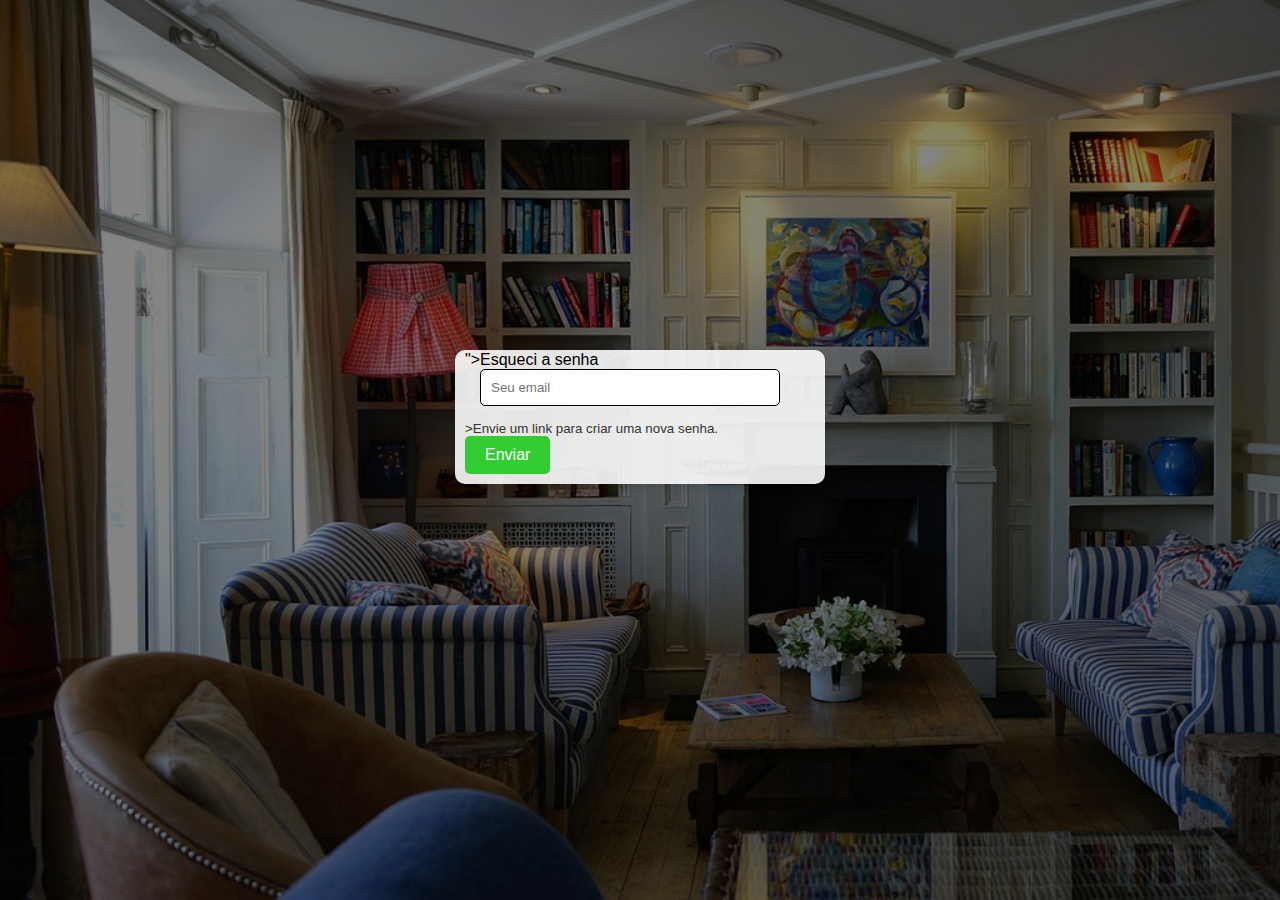
<file: esqueciSenha.html>
<html>

<head>

  <meta charset="utf-8">

  <meta name="viewport" content="width=device-width, initial-scale=1">

  <title>Recuperar senha</title>

  <link href="https://cdn.jsdelivr.net/npm/bootstrap@5.3.2/dist/css/bootstrap.min.css" rel="stylesheet"
    integrity="sha384-T3c6CoIi6uLrA9TneNEoa7RxnatzjcDSCmG1MXxSR1GAsXEV/Dwwykc2MPK8M2HN" crossorigin="anonymous">
  <link rel="stylesheet" type="text/css" href="css/esquecisenha.css">
</head>

<body>
  <main>
    <form>
      <div class="col-sm">
        <div class="col d-flex justify-content-center">
          <div class="form-group">
            <div class="col-md-12">

              <label for="exampleInputEmail1" style="color: #333333"></label>">Esqueci a senha</label>
              <input type="email" class="form-control" id="exampleInputEmail1" aria-describedby="emailHelp"
                placeholder="Seu email">
              <small id="emailHelp" class="form-text text-muted" style="color: #333333"></h2>>Envie um link para criar
                uma nova senha.</small>
            </div>


            <button type="button" class="btn btn-primary my-1"><a href="novaSenha.html"
                style="color: white; text-decoration: none;">Enviar</a></button>


            <script src="https://cdn.jsdelivr.net/npm/bootstrap@5.3.2/dist/js/bootstrap.bundle.min.js"
              integrity="sha384-C6RzsynM9kWDrMNeT87bh95OGNyZPhcTNXj1NW7RuBCsyN/o0jlpcV8Qyq46cDfL"
              crossorigin="anonymous"></script>

          </div>
        </div>
      </div>
    </form>
  </main>





</body>

</html>
</file>
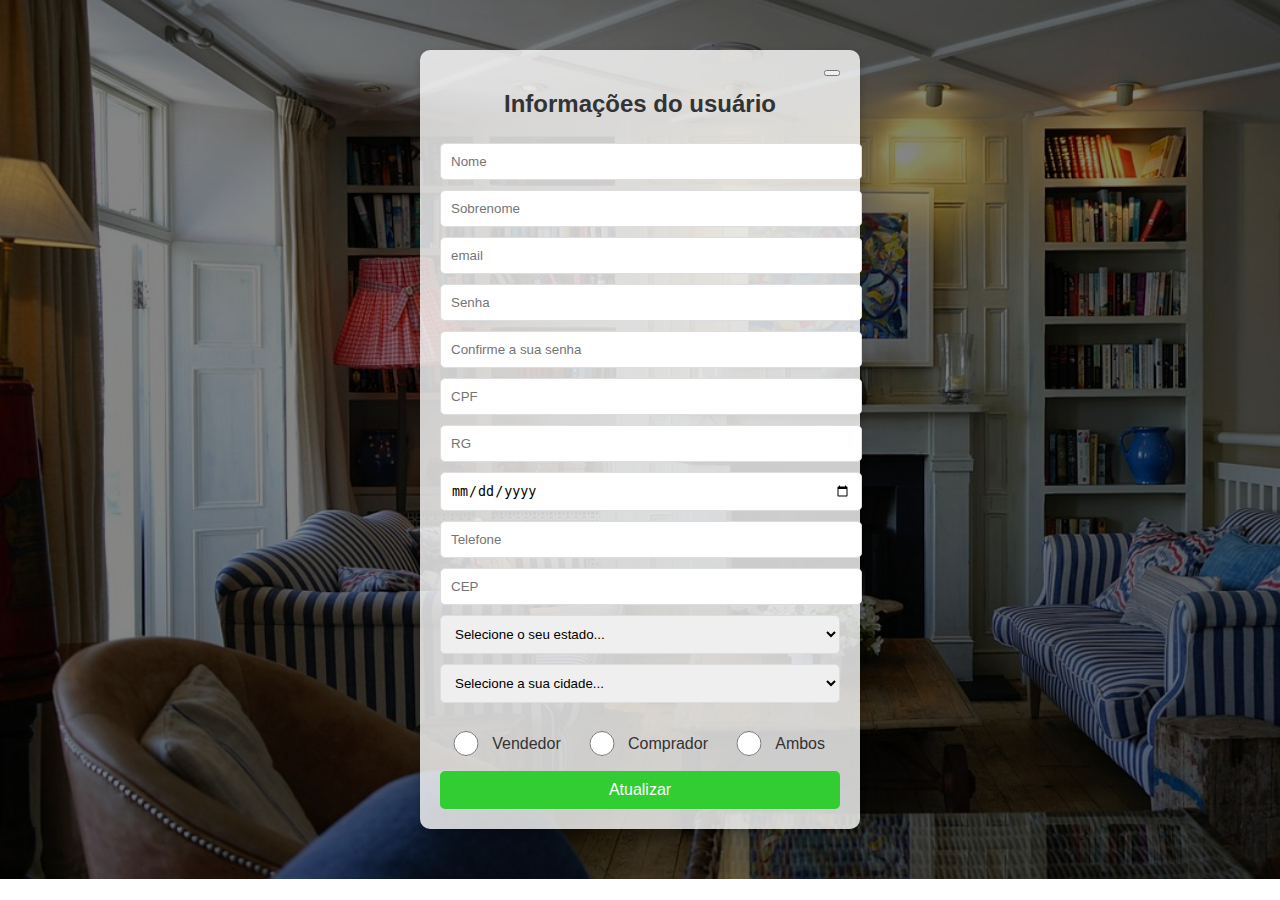
<file: infoUsuario.html>
<!DOCTYPE html>
<html lang="en">
<head>
    <meta charset="UTF-8">
    <link rel="icon" href="imagens/If.png" type="image/x-icon">
    <meta name="viewport" content="width=device-width, initial-scale=1.0">
    <title>Informações do usuário</title>
    <link href="https://cdn.jsdelivr.net/npm/bootstrap@5.3.2/dist/css/bootstrap.min.css" rel="stylesheet" integrity="sha384-T3c6CoIi6uLrA9TneNEoa7RxnatzjcDSCmG1MXxSR1GAsXEV/Dwwykc2MPK8M2HN" crossorigin="anonymous">
    <link rel="stylesheet" type="text/css" href="css/infousuario.css">
               
        
    </head>
    <body>
        <center>
            <div class="login-container">
            <!--    <a href="login 1.0 .html" class="retornar" >
                    <img class="x" src="x.png"> -->

                    <a class="ax" href="index.html"><button type="button" class="btn-close x" aria-label="Close"></button>
                    </a>
                
                <h2>Informações do usuário</h2>
                
                <form class="login-form">
                    <input type="text" name="nome" id="nome" required="required" placeholder="Nome"></input>
                    
                    <input type="text" name="sobrenome" id="sobrenome" required="required" placeholder="Sobrenome"></input>
                    
                    <input type="email" name="email" id="email" required="required" placeholder="email"></input>
                    
                    <input type="password" name="senha" id= 'senha' required="required" placeholder="Senha"></input>
                    
                <input type="password" name="confirmar_password" id="confirmar_password" required="required" placeholder="Confirme a sua senha"></input>
                
                <input type="text" name="cpf" id='cpf' required="required" placeholder="CPF"></input>

                <input type="text" name="rg" id="rg" required="required" placeholder="RG"></input>
                
                <input type="date" name="nascimento" id="narscimento" required="required" placeholder="Data de nascimento"></input>
                
                <input type="number" name="telfone" id="telfone" required="required" placeholder="Telefone"></input>
                
                <input type="number" name="cep" id="cep" required="required" placeholder="CEP"></input>
                
                <select nome="estado" id="estado" required="required">
                    <option value="selected" selected>Selecione o seu estado...</option>
                    <option value="SP">SP</option>
                    <option value="SC">SC</option>
                </select>
                
                <select nome="cidade" id="cidade" required="required">
                    
                    <option value="selected" selected>Selecione a sua cidade...</option>
                    <option value="Concordia">Concordia</option>
                    <option value="Teste">Teste</option>
                </select>
                <br>
                
                <div class="radio-group">
                    <input class="check" type="radio" name="tipo_usuario" value="Vendedor" required="required">
                    <label for="Vendedor">Vendedor</label>
                    
                    <input class="check" type="radio" name="tipo_usuario" value="Comprador" required="required">
                    <label for="Comprador">Comprador</label>
                    
                    <input class="check" type="radio" name="tipo_usuario" value="Ambos" required="required">
                    <label for="Ambos">Ambos</label>
                </div>
                <button type="submit">Atualizar</button>
            </div >
            </form>
    </center>
    </body>
    </html>
</file>
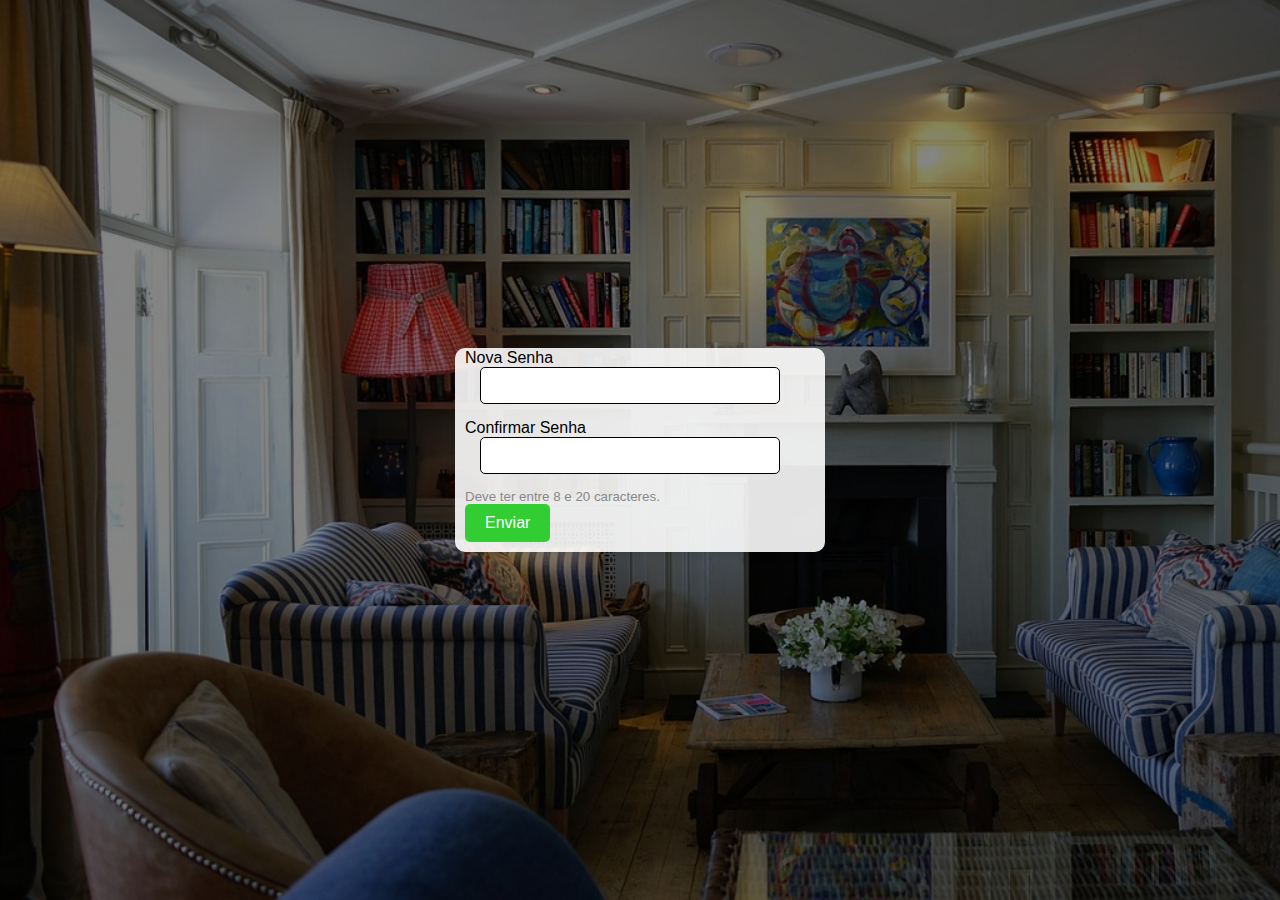
<file: novaSenha.html>
<html lang="en">

<head>

  <meta charset="utf-8">

  <meta name="viewport" content="width=device-width, initial-scale=1">

  <title>Esqueci a senha</title>

  <link href="https://cdn.jsdelivr.net/npm/bootstrap@5.3.2/dist/css/bootstrap.min.css" rel="stylesheet"
    integrity="sha384-T3c6CoIi6uLrA9TneNEoa7RxnatzjcDSCmG1MXxSR1GAsXEV/Dwwykc2MPK8M2HN" crossorigin="anonymous">

  <link rel="stylesheet" type="text/css" href="css/novasenha.css">
</head>
<body>
  <main>
    <form class="form-inline">
      <div class="d-flex justify-content-md-start">

        <div class="form-group">

          <div class="text-center">
            <label for="novaSenha">Nova Senha</label>
            <input type="password" id="novaSenha" class="form-control mx-sm-3" aria-describedby="passwordHelpInline">

            <div class="text-center">
              <label for="senhaIgual">Confirmar Senha</label>
              <div class="text-center">
                <input type="password" id="senhaIgual" class="form-control mx-sm-3"
                  aria-describedby="passwordHelpInline">
                <small id="passwordHelpInline" class="text-muted">
                  Deve ter entre 8 e 20 caracteres.
                </small>
              </div>

              <div class="form-outline mb-3"></div>

              <a href="telalogin.html" style="color: white; text-decoration: none;"><button type="button"
                  class="btn btn-primary my-1">Enviar</button></a>

            </div>
          </div>
        </div>
      </div>
    </form>
  </main>

  <script src="https://cdn.jsdelivr.net/npm/bootstrap@5.3.2/dist/js/bootstrap.bundle.min.js"
    integrity="sha384-C6RzsynM9kWDrMNeT87bh95OGNyZPhcTNXj1NW7RuBCsyN/o0jlpcV8Qyq46cDfL"
    crossorigin="anonymous"></script>



</body>

</html>
</file>
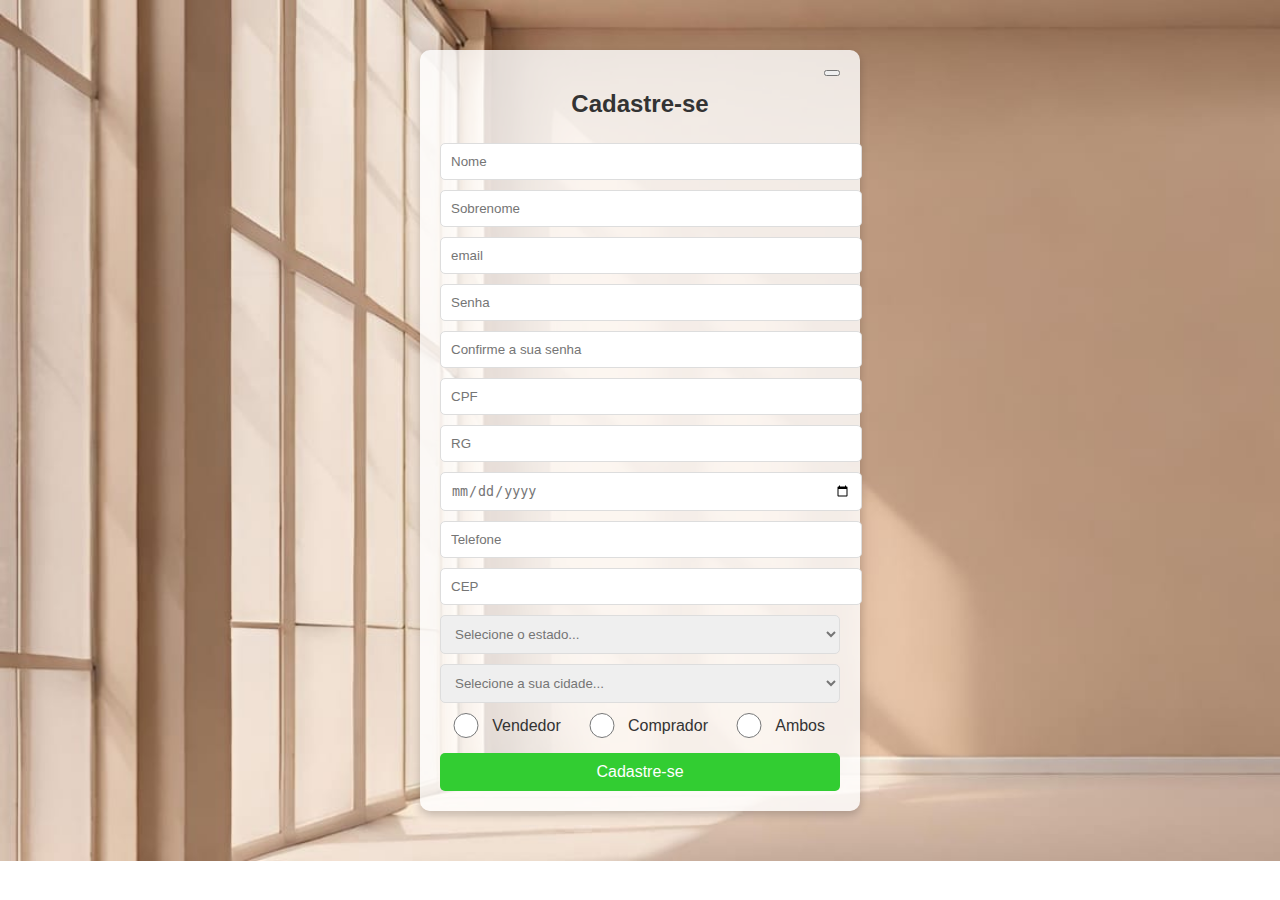
<file: telaCadastro.html>
<!DOCTYPE html>
<html lang="en">

<head>
    <style>
        body{
            background-image: url('imagens/bg2.jpg') !important;
        }
    </style>
    <meta charset="UTF-8">
    <link rel="icon" href="imagens/If.png" type="image/x-icon">
    <meta name="viewport" content="width=device-width, initial-scale=1.0">
    <title>Cadastro</title>
    <link href="https://cdn.jsdelivr.net/npm/bootstrap@5.3.2/dist/css/bootstrap.min.css" rel="stylesheet"
        integrity="sha384-T3c6CoIi6uLrA9TneNEoa7RxnatzjcDSCmG1MXxSR1GAsXEV/Dwwykc2MPK8M2HN" crossorigin="anonymous">
    <link rel="stylesheet" type="text/css" href="css/cadastro.css">
</head>

<body>
    <center>
        <div class="login-container">
            <!--    <a href="login 1.0 .html" class="retornar" >
                    <img class="x" src="x.png"> -->

            <a class=" ax" href="index.html"><button type="button" class="btn-close x" aria-label="Close"></button>
            </a>

            <h2 style="color: #333333">Cadastre-se</h2>

            <form class="login-form" id="cadastro-form" method="post">
                <input type="text" name="nome" id="nome" required="required" placeholder="Nome"></input>

                <input type="text" name="sobrenome" id="sobrenome" required="required" placeholder="Sobrenome"></input>

                <input type="email" name="email" id="email" required="required" placeholder="email"></input>

                <input type="password" name="senha" id='senha' required="required" placeholder="Senha"></input>

                <input type="password" name="confirmar_senha" id="confirmar_senha" required="required"
                    placeholder="Confirme a sua senha"></input>

                <input type="text" oninput="mascara(this)" name="cpf" id='cpf' required="required" placeholder="CPF"></input>

                <input type="text" name="rg" id="rg" required="required" placeholder="RG" maxlength="8"></input>

                <input type="date" name="data_nasc" id="data_nasc" required="required" placeholder="Data de nascimento"
                    style="color: #757575"></input>

                <input type="text" oninput="mascara2(this)" name="telefone" id="telefone" required="required" placeholder="Telefone"></input>

                <input type="number" name="cep" id="cep" required="required" placeholder="CEP"></input>

                <select name="uf_estado" id="uf_estado" required="required" style="color: #757575">
                    <option value="selected" selected>Selecione o estado...</option>
                    <option value="AC">Acre</option>
                    <option value="AL">Alagoas</option>
                    <option value="AP">Amapá</option>
                    <option value="AM">Amazonas</option>
                    <option value="BA">Bahia</option>
                    <option value="CE">Ceará</option>
                    <option value="DF">Distrito Federal</option>
                    <option value="ES">Espírito Santo</option>
                    <option value="GO">Goiás</option>
                    <option value="MA">Maranhão</option>
                    <option value="MT">Mato Grosso</option>
                    <option value="MS">Mato Grosso do Sul</option>
                    <option value="MG">Minas Gerais</option>
                    <option value="PA">Pará</option>
                    <option value="PB">Paraíba</option>
                    <option value="PR">Paraná</option>
                    <option value="PE">Pernambuco</option>
                    <option value="PI">Piauí</option>
                    <option value="RJ">Rio de Janeiro</option>
                    <option value="RN">Rio Grande do Norte</option>
                    <option value="RS">Rio Grande do Sul</option>
                    <option value="RO">Rondônia</option>
                    <option value="RR">Roraima</option>
                    <option value="SC">Santa Catarina</option>
                    <option value="SP">São Paulo</option>
                    <option value="SE">Sergipe</option>
                    <option value="TO">Tocantins</option>
                </select>

                <select name="cidade" id="cidade" required="required" style="color: #757575">
                    <option value="selected" selected>Selecione a sua cidade...</option>
                </select>

                <script>
                    const ufEstado = document.getElementById('uf_estado');
                    const idCidade = document.getElementById('cidade');

                    ufEstado.addEventListener('change', () => {
                        const selectedUf = ufEstado.value;

                        if (selectedUf !== 'selected') {

                            // Faz a solicitação AJAX para obter as cidades
                            fetch(`php/consulta.php?uf_estado=${selectedUf}`)
                                .then(response => response.json())
                                .then(data => {
                                    idCidade.innerHTML = '<option value="selected" selected>Selecione a sua cidade...</option>';
                                    data.forEach(cidades => {
                                        const option = document.createElement('option');
                                        option.value = cidades.id;
                                        option.textContent = cidades.nome;
                                        idCidade.appendChild(option);
                                    });
                                })
                                .catch(error => console.error('Erro na solicitação:', error));
                        } else {
                            idCidade.innerHTML = '<option value="selected" selected>Selecione a sua cidade...</option>';
                        }
                    });
                </script>

                <div class="radio-group">

                    <input class="check" type="radio" name="tipo" id="Vendedor" value="Vendedor" required="required">
                    <label for="Vendedor">Vendedor</label>

                    <input class="check" type="radio" name="tipo" id="Comprador" value="Comprador" required="required">
                    <label for="Comprador">Comprador</label>

                    <input class="check" type="radio" name="tipo" id="Ambos" value="Ambos" required="required">
                    <label for="Ambos">Ambos</label>

                </div>

                <button type="submit" id="enviaform">Cadastre-se</button>
        </div>
        </form>
    </center>
</body>

<script>

document.addEventListener('DOMContentLoaded', function () {
    const inputElement = document.getElementById('cep');

    inputElement.addEventListener('input', function () {
        const value = inputElement.value;
        const maxDigits = 8; 

        if (value.length > maxDigits) {
            inputElement.value = value.slice(0, maxDigits); // Limita o número de dígitos
        }
    });
});


    function mascara(i) {//mascara do cpf

        var v = i.value;

        if (isNaN(v[v.length - 1])) { // impede entrar outro caractere que não seja número
            i.value = v.substring(0, v.length - 1);
            return;
        }

        i.setAttribute("maxlength", "14");
        if (v.length == 3 || v.length == 7) i.value += ".";
        if (v.length == 11) i.value += "-";

    }

    function mascara2(i) { // mascara do telefone

var v = i.value;

if (isNaN(v[v.length - 1])) { // impede entrar outro caractere que não seja número
    i.value = v.substring(0, v.length - 1);
    return;
}

i.setAttribute("maxlength", "13");
if (v.length === 1) {
        i.value = "(" + i.value;
    }
    if (v.length === 3) {
        i.value += ")";
    }
    if (v.length === 8) {
        i.value += "-";
    }
}

    document.addEventListener('DOMContentLoaded', () => {
        const form = document.getElementById('cadastro-form');
        const senhaInput = document.getElementById('senha');
        const confirmarSenhaInput = document.getElementById('confirmar_senha');
        const cpf = document.getElementById('cpf').value;
        const rg = document.getElementById('rg').value;
        const telefone = document.getElementById('telefone').value;

        form.addEventListener('submit', async (e) => {
            e.preventDefault();

            const cpf = document.getElementById('cpf').value.replace(/[^\d]/g, '');
            const rg = document.getElementById('rg').value.replace(/[^\d]/g, '');
            const telefone = document.getElementById('telefone').value.replace(/[^\d]/g, '');

            if (senhaInput.value !== confirmarSenhaInput.value) {
                alert('As senhas não condizem');
                return;
            }

            if (cpf.length !== 11) {
                alert('cpf inválido');
                return;
            }
            if (rg.length < 8) {
                alert('rg inválido');
                return;
            }
           /* if (telefone.length < 11) {
                alert('telefone inválido');
                return;
            }*/

            const formData = new FormData(form);
            const formObject = {};
            formData.forEach((value, key) => {
                formObject[key] = value;
            });

            try {
                const response = await fetch('http://localhost:8080/usuarios', {
                    method: 'POST',
                    headers: {
                        'Content-Type': 'application/json',
                    },
                    body: JSON.stringify(formObject),
                });

                if (response.ok) {

                    console.log('Cadastro bem-sucedido');
                    alert ('cadastro bem-sucedido');
                    window.location.href = 'index.html';
                } else {
                    console.error('Erro ao cadastrar:', response.status);
                }
            } catch (error) {
                console.error(error);

            }
        });
    });

</script>

</html>
</file>
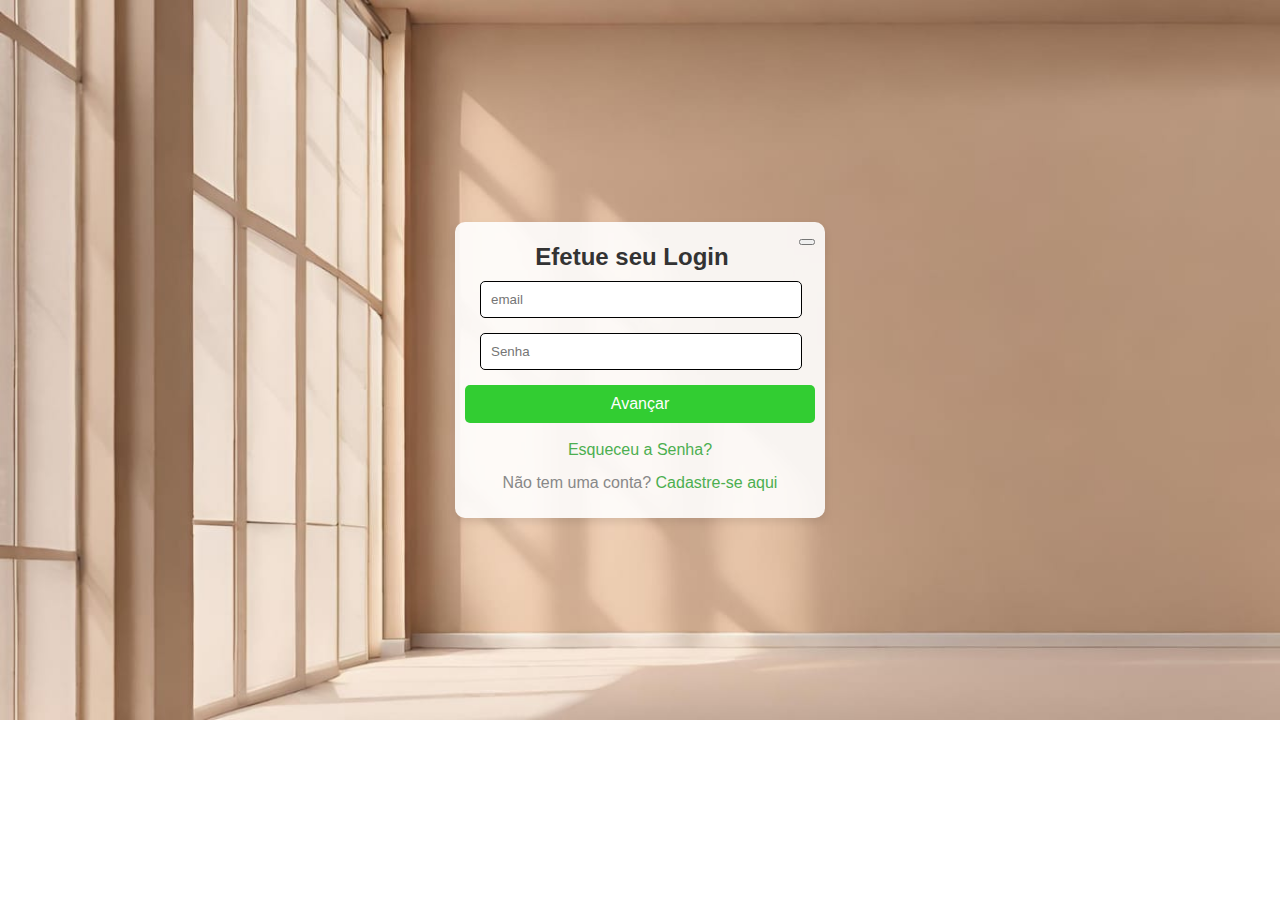
<file: telaLogin.html>
<!DOCTYPE html>
<html lang="en">

<head>
    <style>
        body{
            background-image: url('imagens/bg2.jpg') !important;
        }
    </style>
    <meta charset="UTF-8">
    <link href="https://cdn.jsdelivr.net/npm/bootstrap@5.3.2/dist/css/bootstrap.min.css" rel="stylesheet"
        integrity="sha384-T3c6CoIi6uLrA9TneNEoa7RxnatzjcDSCmG1MXxSR1GAsXEV/Dwwykc2MPK8M2HN" crossorigin="anonymous">
    <link rel="icon" href="imagens/If.png" type="image/x-icon">
    <meta name="viewport" content="width=device-width, initial-scale=1.0">
    <title>Login</title>
    <link rel="stylesheet" type="text/css" href="css/login.css">
</head>

<body>
    <center>
        <div class="login-container">
            <p>
        <div>
            <a class=" ax" href="index.html"><button type="button" class="btn-close x" aria-label="Close"></button>
            </a>
            </div>

            <h2 style="color: #333333">Efetue seu Login</h2>
            <form class="login-form" id="login-form">



                <input type="email" name="email" id="email" required="required" placeholder="email"></input>

                <input type="password" name="senha" id='senha' required="required" placeholder="Senha"></input>



                <button type="submit" id="login-button">Avançar</button><br>
                <a href="esqueciSenha.html" id="esquecisenha"> Esqueceu a Senha?</a>
                <p>Não tem uma conta? <a href="telaCadastro.html" id="cadastro-link">Cadastre-se aqui</a></p>
            </form>

    </center>
</body>

<script>
    document.addEventListener('DOMContentLoaded', function () {

        const emailInput = document.getElementById('email');
        const senhaInput = document.getElementById('senha');
        const loginForm = document.getElementById('login-form');

        loginForm.addEventListener('submit', function (e) {
            e.preventDefault();

            const email = emailInput.value;
            const senha = senhaInput.value;


            const data = {
                email: email,
                senha: senha
            };

            fetch('http://localhost:8080/login', {
                method: 'POST',
                headers: {
                    'Content-Type': 'application/json'
                },
                body: JSON.stringify(data)
            })
            .then(response => response.json())
            .then(data => {
                const token = data.token;

                var meuObjeto = { id_usuario: data.id };
                localStorage.setItem("identificacao", JSON.stringify(meuObjeto));


                window.location.href = 'cadastroImoveis.html';
                console.log('funcionou')
            })
            .catch(error => {
                console.error('Erro ao fazer login:', error);

            });
        });
    });
</script>

</html>
</file>
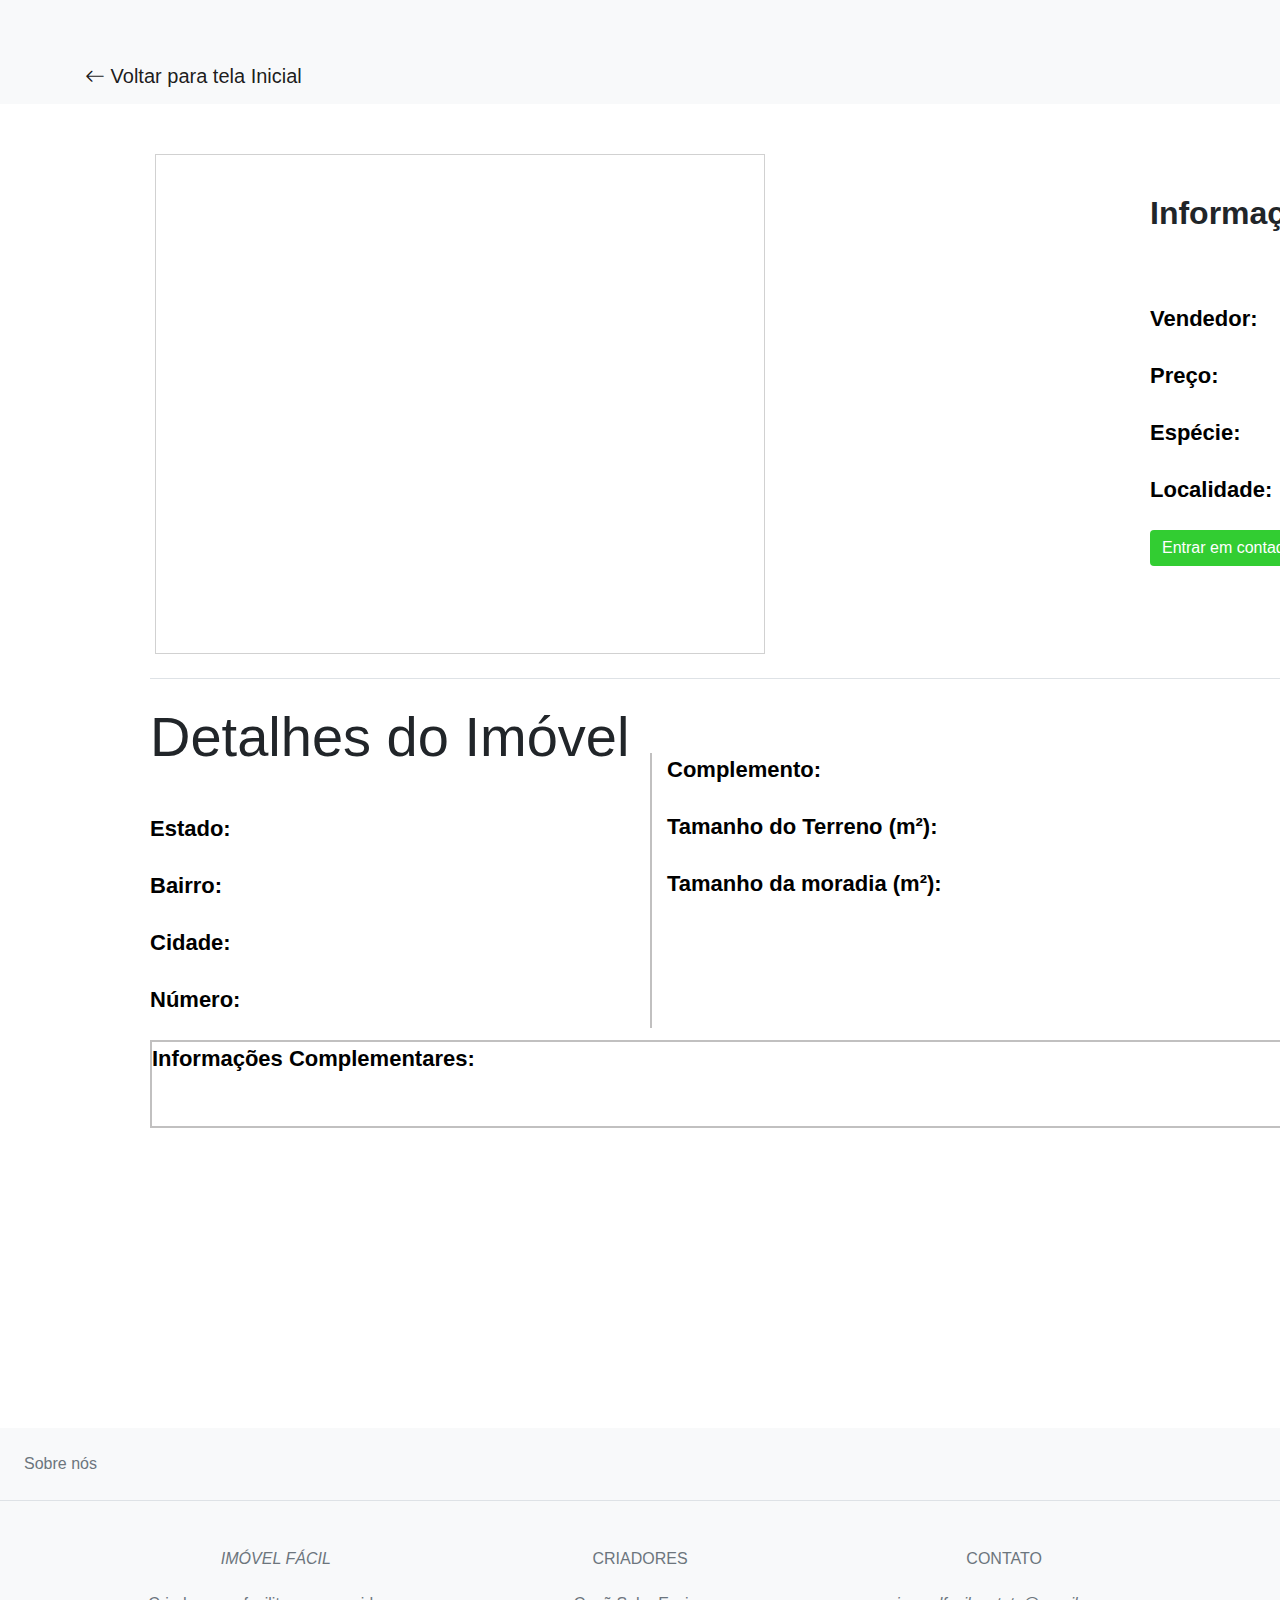
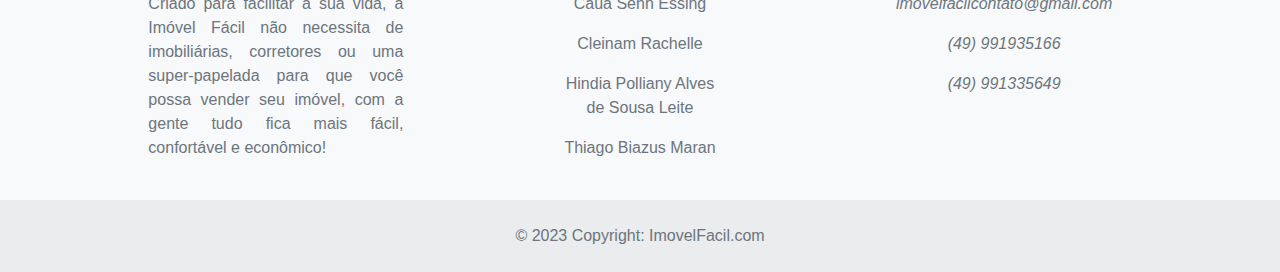
<file: visualizarimoveis.html>
<!DOCTYPE html>
<html lang="pt-br">

<head>
    <meta charset="UTF-8">
    <meta name="viewport" content="width=device-width, initial-scale=1.0">
    <link rel="stylesheet" href="https://maxcdn.bootstrapcdn.com/bootstrap/4.5.2/css/bootstrap.min.css">
    <link rel="stylesheet" href="https://cdn.jsdelivr.net/npm/bootstrap-icons@1.7.2/font/bootstrap-icons.css">
    <script src="https://ajax.googleapis.com/ajax/libs/jquery/3.5.1/jquery.min.js"></script>
    <script src="https://cdnjs.cloudflare.com/ajax/libs/popper.js/1.16.0/umd/popper.min.js"></script>
    <script src="https://maxcdn.bootstrapcdn.com/bootstrap/4.5.2/js/bootstrap.min.js"></script>
    <link href="https://cdn.jsdelivr.net/npm/bootstrap@5.3.2/dist/css/bootstrap.min.css" rel="stylesheet"
        integrity="sha384-T3c6CoIi6uLrA9TneNEoa7RxnatzjcDSCmG1MXxSR1GAsXEV/Dwwykc2MPK8M2HN" crossorigin="anonymous">
    <link rel="stylesheet" href="css/visuImovel.css">

    <style>
        .carousel-inner .carousel-item img {
            object-fit: fill;
            width: 50%;
            height: 55%;
        }
    </style>

    <title>Imovel Fácil</title>
</head>

<body>
    <header class="bg-dark text-light p-4 header">
    </header>
    <!-- Barra de Navegação (Navbar) -->
    <nav class="navbar navbar-expand-lg navbar-light bg-light">
        <div class="container">
            <a class="navbar-brand" href="index.html"><i class="bi bi-arrow-left"></i> Voltar para tela Inicial </a>
            <!--tela inicial link aqui-->
        </div>
    </nav>

    <form method="GET" id="formVisu">
        <div id="carouselExample" class="carousel slide" data-ride="carousel">
            <div class="col-md-6">
                <div class="carousel-inner carrosel">
                    <!-- Adicione as setas de navegação -->
                    <a class="carousel-control-prev" href="#carouselExample" role="button" data-slide="prev">
                        <span class="carousel-control-prev-icon" aria-hidden="true"></span>
                        <span class="sr-only">Anterior</span>
                    </a>
                    <a class="carousel-control-next" href="#carouselExample" role="button" data-slide="next">
                        <span class="carousel-control-next-icon" aria-hidden="true"></span>
                        <span class="sr-only">Próximo</span>
                    </a>

                    <!-- Adicione suas imagens como slides -->

                    <div class="carousel-item active" id="carouselInner">

                    </div>


                    <!-- Adicione mais imagens conforme necessário -->
                </div>
            </div>
        </div>

        <!-- Carrosel fim -->
        <div class="col-md-5 base-info">
            <h2 class="display-10" style="font-weight: bold; font-size: xx-large; margin-bottom: 70px;">Informações do
                Imóvel
            </h2>
            <p class="informacoes" style="color:rgb(56, 137, 243)" id="raz"><label class="larger-text">Vendedor:</label>
                <span id="razao"></span>
            </p>
            <p class="informacoes" id="val"><label class="larger-text">Preço:</label> <span id="valor"></span>
            </p>
            <p class="informacoes" id="espec"><label class="larger-text">Espécie:</label> <span id="especie"></span></p>
            <p class="informacoes" id="zon"><label class="larger-text">Localidade:</label> <span id="zona"></span>
            </p>
            <button type="button" class="btn btn-success">Entrar em contado com o vendedor</button>
        </div>

        </div>
        </div>
        <div class="col-md-8 detalhes-info">
            <div class="row mt-4 ">
                <div class="border-top pt-4  ">
                    <h3 class="display-4">Detalhes do Imóvel</h3>
                    <br>
                    <div class="row ">
                        <div class="col-md-10  info-container-left">
                            <p class="informacoes" id="est"><label class="larger-text">Estado:</label> <span
                                    id="estado"></span></p>
                            <p class="informacoes" id="bairr"><label class="larger-text">Bairro:</label> <span
                                    id="bairro"></span></p>
                            <p class="informacoes" id="cid"><label class="larger-text">Cidade:</label> <span
                                    id="cidade"></span></p>
                            <p class="informacoes" id="num"><label class="larger-text">Número:</label> <span
                                    id="numero"></span></p>
                            <div class=" col-md-10 info-container-right ">
                                <p class="informacoes" id="comp"><label class="larger-text">Complemento:</label> <span
                                        id="complemento"></span>
                                <p class="informacoes" id="tam_terr"><label class="larger-text">Tamanho do Terreno
                                        (m²):</label> <span id="tamanho_terreno"></span>
                                <p class="informacoes" id="tam_mor"><label class="larger-text">Tamanho da moradia
                                        (m²):</label> <span id="tamanho_moradia"></span>
                            </div>
                            <div class="complementares">
                                <p class="informacoes" id="inf_comp"><label class="larger-text">Informações
                                        Complementares:</label>
                                    <br>
                                    <span id="info_complementares"></span>
                                    <br>
                            </div>
                        </div>
                    </div>
                </div>
            </div>
        </div>
    </form>
    <!-- Footer -->
    <footer class="text-center text-lg-start bg-light text-muted">
        <!-- Section: Social media -->
        <section class="d-flex justify-content-center justify-content-lg-between p-4 border-bottom">
            <!-- Left -->
            <div class="me-5 d-none d-lg-block">
                <span>Sobre nós</span>
            </div>
            <!-- Left -->

            <!-- Right -->
            <div>
                <a href="" class="me-4 text-reset">
                    <i class="fab fa-facebook-f"></i>
                </a>
                <a href="" class="me-4 text-reset">
                    <i class="fab fa-twitter"></i>
                </a>
                <a href="" class="me-4 text-reset">
                    <i class="fab fa-google"></i>
                </a>
                <a href="" class="me-4 text-reset">
                    <i class="fab fa-instagram"></i>
                </a>
                <a href="" class="me-4 text-reset">
                    <i class="fab fa-linkedin"></i>
                </a>
                <a href="" class="me-4 text-reset">
                    <i class="fab fa-github"></i>
                </a>
            </div>
            <!-- Right -->
        </section>
        <!-- Section: Social media -->

        <!-- Section: Links  -->
        <section class="">
            <div class="container text-center text-md-start mt-5">
                <!-- Grid row -->
                <div class="row mt-3">
                    <!-- Grid column -->
                    <div class="col-md-3 col-lg-4 col-xl-3 mx-auto mb-4">
                        <!-- Content -->
                        <h6 class="text-uppercase fw-bold mb-4">
                            <i class="fas fa-gem me-3">Imóvel Fácil</i>
                        </h6>
                        <p style="text-align: justify;" s>
                            Criado para facilitar a sua vida, a Imóvel Fácil não necessita de imobiliárias, corretores
                            ou uma super-papelada para que você possa vender seu imóvel, com a gente tudo fica mais
                            fácil, confortável e econômico!
                        </p>
                    </div>
                    <!-- Grid column -->

                    <!-- Grid column -->
                    <div class="col-md-2 col-lg-2 col-xl-2 mx-auto mb-4">
                        <!-- Links -->
                        <h6 class="text-uppercase fw-bold mb-4">
                            Criadores
                        </h6>
                        <p>
                            <a href="#" class="text-reset">Cauã Sehn Essing</a>
                        </p>
                        <p>
                            <a href="https://www.instagram.com/cleinam_r/" class="text-reset">Cleinam Rachelle</a>
                        </p>
                        <p>
                            <a href="#!" class="text-reset">Hindia Polliany Alves de Sousa Leite</a>
                        </p>
                        <p>
                            <a href="https://www.instagram.com/thigas_bm/" class="text-reset">Thiago Biazus Maran</a>
                        </p>
                    </div>
                    <!-- Grid column -->

                    <!-- Grid column -->

                    <!-- Grid column -->

                    <!-- Grid column -->
                    <div class="col-md-4 col-lg-3 col-xl-3 mx-auto mb-md-0 mb-4">
                        <!-- Links -->
                        <h6 class="text-uppercase fw-bold mb-4">Contato</h6>
                        <p>
                            <i class="fas fa-envelope me-3">imovelfacilcontato@gmail.com</i>

                        </p>
                        <p><i class="fas fa-phone me-3">(49) 991935166</i></p>
                        <p><i class="fas fa-print me-3">(49) 991335649</i></p>
                    </div>
                    <!-- Grid column -->
                </div>
                <!-- Grid row -->
            </div>
        </section>
        <!-- Section: Links  -->

        <!-- Copyright -->
        <div class="text-center p-4" style="background-color: rgba(0, 0, 0, 0.05);">
            © 2023 Copyright:
            <a class="text-reset fw-bold" href="...">ImovelFacil.com</a>
        </div>
        <!-- Copyright -->
    </footer>
    <!-- Footer -->

    <script>
        document.addEventListener('DOMContentLoaded', function () {

            // Pega o ID do imóvel da URL (supondo que esteja na query string)
            const urlParams = new URLSearchParams(window.location.search);
            const idImovel = urlParams.get('id_imovel');

            fetch(`http://localhost:8080/imovel/${idImovel}`)
                .then(response => response.json())
                .then(data => {
                    // Preenche os campos do formulário com os dados obtidos da API
                    document.getElementById('razao').textContent = data.razao;
                    document.getElementById('valor').textContent = `R$ ${data.valor}`;
                    document.getElementById('especie').textContent = data.especie;
                    document.getElementById('zona').textContent = data.zona;
                    document.getElementById('estado').textContent = data.estado;
                    document.getElementById('bairro').textContent = data.bairro;
                    document.getElementById('cidade').textContent = data.cidade;
                    document.getElementById('numero').textContent = data.numero;
                    document.getElementById('complemento').textContent = data.complemento;
                    document.getElementById('tamanho_terreno').textContent = data.tamanho_terreno;
                    document.getElementById('tamanho_moradia').textContent = data.tamanho_moradia;
                    document.getElementById('info_complementares').textContent = data.info_complementares;

                    const carouselInner = document.getElementById('carouselInner');

                    if (typeof data.imagens === 'string') {
                        const carouselItem = document.createElement('div');
                        carouselItem.classList.add('carousel-item', 'active');

                        const img = document.createElement('img');
                        console.log('Caminho da imagem:', data.imagens);
                        img.src = `uploads/${data.imagens}`;
                        img.classList.add('d-block', 'w-100');
                        img.alt = `Imagem`;

                        carouselItem.appendChild(img);
                        carouselInner.appendChild(carouselItem);
                    } else if (Array.isArray(data.imagens)) {
                        data.imagens.forEach((imagem, index) => {
                            const carouselItem = document.createElement('div');
                            carouselItem.classList.add('carousel-item');
                            if (index === 0) {
                                carouselItem.classList.add('active');
                            }

                            const img = document.createElement('img');
                            img.src = `uploads/${imagem}`; // Supondo que o caminho da imagem está no campo "imagem" dos dados
                            img.classList.add('d-block', 'w-100');
                            img.alt = `Imagem ${index + 1}`;

                            carouselItem.appendChild(img);
                            carouselInner.appendChild(carouselItem);
                        });
                    } else {
                        // Trate outros tipos de dados para o campo imagens, se necessário
                        console.error('Formato inválido para imagens:', data.imagens);
                    }

                    const idCidade = data.cidade;

                    fetch(`http://localhost:8080/cidades/${idCidade}`)
                        .then(response => {
                            console.log(response);
                            return response.json();
                        })

                        .then(cidadeData => {
                            const nomeCidade = cidadeData.nome;

                            document.getElementById('cidade').textContent = nomeCidade;
                        })
                        .catch(error => console.error('Erro ao obter dados da cidade:', error));
                })
                .catch(error => console.error('Erro ao obter dados do imóvel:', error));
        });
    </script>

</body>

</html>
</file>
<file: css/index.css>
.bg-nav {
            background-color: #c8c2b3 !important;
        }

        .navbar-nav.right {
            margin-left: auto;
        }

        div.margin {
            margin-left: -12px;
        }

        .btn-custom {
            background-color: #32CD32 !important;
            color: #fff !important;
        }

        .btn-entrar {
            background-color: rgb(63, 76, 255) !important;
            color: #fff !important;
        }

        .btn-imovel {
            background-color: rgb(255, 188, 63) !important;
            color: #fff !important;
        }

        .botoes {
            margin-left: 12px !important;

        }

        .album {
            /*margem para o album da tela */
            margin-left: 20px;
            margin-right: 20px;
        }

        .ft {
            margin-top: 10px;
        }

        .btn-album {
            background-color: #A9A9A9 !important;
            border-color: #A9A9A9 !important;
        }

        .txt-album {
            color: #A9A9A9 !important;
        }
</file>
<file: css/cadastroImoveis.css>
body {
    margin: 0;
    padding: 0;
    justify-content: center;
    align-items: center;
    background-image: url('imagens/bg2.jpg');
    background-size: cover;
    background-repeat: no-repeat;
    overflow: auto;
}

.button:focus {
    outline: none !important;
}

.container {
    margin-top: 50px;
    margin-bottom: 50px;
    background-color: rgba(255, 255, 255, 0.8);
    /* Fundo semitransparente */
    padding: 20px;
    border-radius: 10px;
    /* Cantos arredondados */
    position: relative;
    /* Para posicionar o icone 'x' */

}

h2 {
    text-align: center;
    margin-bottom: 20px;
    /* Margem inferior para o titulo */
}

.form-group {
    margin-bottom: 5px;
    /* Espaçamento reduzido entre campos do formulario */
}

/* Ajuste de espaçamento para o botão de envio */

button.btn-primary {
    margin-top: 10px;
    /* Espaçamento acima do botão */

}

/* Ajuste para o icone "x" no canto direito da div */
.close.x {
    font-size: 40px;
    position: absolute;
    top: 10px;
    right: 20px;
    cursor: pointer;
    color: #333;
}

.close.x:hover {
    color: #555;
}

/* Ajuste para campos Preço e CEP ficarem na mesma linha */
.preco-cep {
    display: flex;
    justify-content: end;
}

.preco-cep .form-group {
    flex: 0;

}

/* Ajuste para campos Bairro e Rua ficarem na mesma linha */
.bairro-rua {
    display: flex;
    flex-wrap: wrap;
}

.bairro-rua .form-group {
    flex: 1;
    margin-right: 10px;
}

/* Ajuste para campos Cep, Estado, Cidade e Numero na mesma linha */
.cep-estado-cidade-numero {
    display: flex;
    justify-content: space-between;
}

.cep-estado-cidade-numero .form-group {
    flex: 1;
    margin-right: 10px;
}

button.btn-success {
    width: 500px;
}

label {
    font-size: 20px;

}

.preco {
    margin-right: -20px !important;
}

.localidade {

    margin-left: 5px !important;
}

.localidade1 {
    margin-left: 10px !important;
}


.addimg {
    background-color: #A9A9A9;
    border-radius: 10px;
    border-color: black;
    width: 200px;
    margin-bottom: 20px;
}


.addimg2 {
    background-color: #A9A9A9;
    border-radius: 10px;
    border-color: black;
    width: 200px;
    margin-left: 400px;
    margin-bottom: 20px;

}

.addimg2:hover,
.addimg:hover {
    background-color: #8b8b8b;
    border-radius: 10px;
    border-color: black;
    cursor: pointer;
}



.quantidade {
    width: 80px;
    margin-left: 270px;
}

.comodolbl {
    margin-left: -40px;
}

.comodo {
    width: 300px !important;
    margin-left: 2px !important;
}

.container_img {

    float: right;
}

.coitainer_comodo {

    float: left;
}

.btn-success{
    background-color: #32CD32;
    background-color: #32CD32;
    border: 4px;
}

.btn_x {
    height: 40px !important;
}

.container_geral {
    border: 2px;
    border-color: #333;
    border-style: solid;
    width: auto;
    height: 200px;
    overflow: auto;
    margin-left: 10px;
    margin-right: 10px;
}

.imgdiv {
    border: 2px;
    border-bottom: 0px;
    border-top: 0px;
    border-left: 0px;
    border-color: #333;
    border-style: solid;

}

/* Improved styling for the image and comodo and quantidade rows */
.form-group.row {
    margin-bottom: 0;
}

.input-group {
    display: flex;
    align-items: center;
    margin-bottom: 0px;
    /* Reduce the spacing here */
}

.input-group .form-control {
    flex: 100px;
    margin-right: 0px;
    /* Reduce the margin-right to bring them closer */
}

.coitainer_img{
    margin-top: 0px;

}

.coitainer_comodo{
    margin-top: 10px;
}

.imgipt{
   padding: 3px 10px 30px 10px;
    height: 40px;
    margin-top: 10px;
}

.moradiaminpt{
    margin-left: 40px;
}
.terrenominpt{
    margin-right: 40px;

}

.pm2{
    display: inline;
    border: 2px;
    border-color: black;
    border-style: solid;
    padding: 8px;
    background-color: rgb(233, 233, 233);
    position: absolute;
    margin-left: 249px;
    margin-top: -41px ;
}

.medida{
     width: 100px !important; 
    height: 40px !important;
    margin-left: 190px !important;

}
</file>
<file: css/esquecisenha.css>
body {
    font-family: Arial, sans-serif;
    display: flex;
    justify-content: center;
    align-items: center;
    height: auto;
    margin: 0;
    background-image: url('../imagens/home-1438305_1280.jpg');
    background-size: cover;
    background-repeat: no-repeat;
  }

  .col-sm {
    background-color: #ffffffe3;
    border-radius: 10px;
    padding: 10px;
    padding-top: 1px;
    box-shadow: 0 4px 8px rgba(0, 0, 0, 0.1);
    width: 350px;
    height: auto;
    margin-top: -50px;
    border-color: #000000;

  }

  .col-sm h2 {
   
    margin-bottom: 10px;
    color: #000000;
  }

  .col-sm {
    display: flex;
    flex-direction: column;
  }

  .col-sm label {
    margin-top: 20px;
    margin-bottom: 10px;
    color: #000000;
  }

  .col-sm input {
    padding: 10px;
    border: 1px solid #000000;
    border-radius: 5px;
    margin-bottom: 15px;
    margin-left: 15px;
    display: block;
    width: 300px;
  }

  .col-sm button {
    background-color: #32CD32;
    color: #fff;
    padding: 10px 20px;
    border: none;
    border-radius: 5px;
    cursor: pointer;
    font-size: 16px;
    transition: background-color 0.3s ease;
  }

  .col-sm button:hover {
    background-color: #45a049;
  }

  .col-sm p {
    color: #888;
    margin-top: 15px;
  }

  .col-sm p a {
    color: #4CAF50;
    text-decoration: none;
  }
</file>
<file: css/infousuario.css>
body {
            font-family: Arial, sans-serif;
            background-image: url('../imagens/home-1438305_1280.jpg');
            background-size: cover;
            background-repeat: no-repeat;
            margin: 0;
            display: flex;
            justify-content: center;
            align-items: center;
            height: auto;
        }

        .login-container {
            margin-top: 50px;
            margin-bottom: 50px;
            background-color: rgba(255, 255, 255, 0.8);
            border-radius: 10px;
            padding: 20px;
            box-shadow: 0 4px 8px rgba(0, 0, 0, 0.2);
            width: 400px;
            text-align: center;
        }

        .login-container h2 {
            color: #333;
        }

        .login-form {
            display: flex;
            flex-direction: column;
        }

        .login-form label {
            color: #333;
        }

        .login-form input,
        .login-form select {
            padding: 10px;
            border: 1px solid #ddd;
            border-radius: 5px;
            margin: 5px 0;
            width: 100%;
        }

        .radio-group {
            display: flex;
            justify-content: center;
            align-items: center;
        }

        .check {
            width: 100px;
            height: 25px;
        }

        .radio-group label {
            margin-right: 15px;
            color: #333;
        }

        .login-form button {
            background-color: #32CD32;
            color: #fff;
            padding: 10px 20px;
            border: none;
            border-radius: 5px;
            cursor: pointer;
            font-size: 16px;
            margin-top: 10px;
            transition: background-color 0.3s ease;
        }

        .login-form button:hover {
            background-color: #45a049;
        }

        .login-form p {
            color: #888;
            margin-top: 15px;
        }

        .login-form p a {
            color: #4CAF50;
            text-decoration: none;
        }

        .x {
            float: right;
            font-size: 20px;
            cursor: pointer;
            color: #333;

        }

        .x:hover {
            color: #555;
        }
</file>
<file: css/novasenha.css>
body {
  font-family: Arial, sans-serif;
  display: flex;
  justify-content: center;
  align-items: center;
  height: auto;
  margin: 0;
  background-image: url('../imagens/home-1438305_1280.jpg');
  background-size: cover;
  background-repeat: no-repeat;
}

.form-group {
  background-color: #ffffffe3;
  border-radius: 10px;
  padding: 10px;
  padding-top: 1px;
  box-shadow: 0 4px 8px rgba(0, 0, 0, 0.1);
  width: 350px;
  height: auto;
  margin-top: -50px;
  border-color: #000000;

}

.form-group h2 {
  margin-bottom: 10px;
  color: #000000;
}

.form-group {
  display: flex;
  flex-direction: column;
}

.form-group label {
  margin-bottom: 10px;
  margin-top: 10px;
  color: #000000;
}

.form-group input {
  padding: 10px;
  border: 1px solid #000000;
  border-radius: 5px;
  margin-bottom: 15px;
  margin-left: 15px;
  display: block;
  width: 300px;
}

.form-group button {
  background-color: #32CD32;
  color: #fff;
  padding: 10px 20px;
  border: none;
  border-radius: 5px;
  cursor: pointer;
  font-size: 16px;
  transition: background-color 0.3s ease;
}

.form-group button:hover {
  background-color: #45a049;
}

.form-group {
  color: #888;
  margin-top: 15px;
}

.form-group p a {
  color: #4CAF50;
  text-decoration: none;

}
</file>
<file: css/cadastro.css>
body {
    font-family: Arial, sans-serif;
    background-size: cover;
    background-repeat: no-repeat;
    margin: 0;
    display: flex;
    justify-content: center;
    align-items: center;
    height: auto;
}

.login-container {
    margin-top: 50px;
    margin-bottom: 50px;
    background-color: rgba(255, 255, 255, 0.8);
    border-radius: 10px;
    padding: 20px;
    box-shadow: 0 4px 8px rgba(0, 0, 0, 0.2);
    width: 400px;
    text-align: center;
}

.login-container h2 {
    color: #333;
}

.login-form {
    display: flex;
    flex-direction: column;
}

.login-form label {
    color: #333;
}

.login-form input,
.login-form select {
    padding: 10px;
    border: 1px solid #ddd;
    border-radius: 5px;
    margin: 5px 0;
    width: 100%;
}

.radio-group {
    display: flex;
    justify-content: center;
    align-items: center;
}

.check {
    width: 100px;
    height: 25px;
}

.radio-group label {
    margin-right: 15px;
    color: #333;
}

.login-form button {
    background-color: #32CD32;
    color: #fff;
    padding: 10px 20px;
    border: none;
    border-radius: 5px;
    cursor: pointer;
    font-size: 16px;
    margin-top: 10px;
    transition: background-color 0.3s ease;
}

.login-form button:hover {
    background-color: #45a049;
}

.login-form p {
    color: #888;
    margin-top: 15px;
}

.login-form p a {
    color: #4CAF50;
    text-decoration: none;
}

.x {
    float: right;
    font-size: 20px;
    cursor: pointer;
    color: #333;
}

.x:hover {
    color: #555;
}
</file>
<file: css/login.css>
body {
    font-family: Arial, sans-serif;
    display: flex;
    justify-content: center;
    align-items: center;
    height: auto;
    margin: 0;
    background-size: cover;
    background-repeat: no-repeat;
}

.login-container {
    background-color: #ffffffe3;
    border-radius: 10px;
    padding: 10px;
    padding-top: 1px;
    box-shadow: 0 4px 8px rgba(0, 0, 0, 0.1);
    width: 350px;
    height: 100%;
    margin-top: 60%;
    border-color: #000000;

}

.login-container h2 {
    margin-bottom: 10px;
    color: #000000;
}

.login-form {
    display: flex;
    flex-direction: column;
}

.login-form label {
    margin-bottom: 10px;
    color: #000000;
}

.login-form input {
    padding: 10px;
    border: 1px solid #000000;
    border-radius: 5px;
    margin-bottom: 15px;
    margin-left: 15px;
    display: block;
    width: 300px;
}


.login-form .radio-group {
    display: flex;
    justify-content: center;
    align-items: center;
}

.login-form .radio-group label {
    margin-right: 5px;
}

.login-form button {
    background-color: #32CD32;
    color: #fff;
    padding: 10px 20px;
    border: none;
    border-radius: 5px;
    cursor: pointer;
    font-size: 16px;
    transition: background-color 0.3s ease;
}

.login-form button:hover {
    background-color: #45a049;
}

.login-form p {
    color: #888;
    margin-top: 15px;
}

.login-form a {
    color: #4CAF50;
    text-decoration: none;
}

.x {
    float: right;
    font-size: 20px;
    cursor: pointer;
    color: #333;
}

.x:hover {
    color: #555;
}
</file>
<file: css/visuImovel.css>
body {
    font-family: Arial, sans-serif;
    margin: 0;
    padding: 0px;
    
}

.larger-text {
    font-size: 22px;
    font-weight: bold;
    color: black;
}

.informacoes {
    font-size: 18px;
}



a:hover {
    cursor:pointer;
    }

.info-container-right {
    float: left;
    margin-top: -287px;
    margin-left: 500px;
    height: 275px !important;
    width: auto !important;
    position: relative;
    
    border-left: 2px;
    border-bottom: 0px;
    border-right: 0px;
    border-top: 0px;
    border-color: rgb(193, 192, 192);
    border-style: solid;
}

.info-container-left {
    margin-top: 10px;
    float: right;
}

.complementares{
    border: 2px;
    border-color: rgb(193, 192, 192);
    border-style: solid;
    height: auto !important;
    width: 1200PX !important;   
    margin-bottom: 300px;
    

}


.carrosel {
max-width: 100%; /* Define a largura máxima para ocupar a largura da tela */
height: 500px; /* Altura fixa do carrossel */
background-size: cover; /* A imagem se ajustará ao tamanho do carrossel e cobrirá todo o espaço */
margin-left: 140px;
margin-top: 50px;
border: 1px;
border-color: rgb(209, 209, 209);
border-style: solid ;


}


.header{
    background-color: rgb(248, 249, 250) !important; 
}

.btn{
    background-color: #32CD32;
    background-color: #32CD32;
    border: 4px;
}

.active{
    background-size: cover;
    width: 100%;
    height: 1000px;
    

}

.base-info{
    float: left;
    margin-top: -460px;
    margin-left: 1150px;
    position: absolute;
    height: auto;
    padding: 0px;
}


.detalhes-info{
    margin-left:150px ;

}

.carousel-info-base{
margin-top: 80px;
margin-left: 91px;
}
</file>
